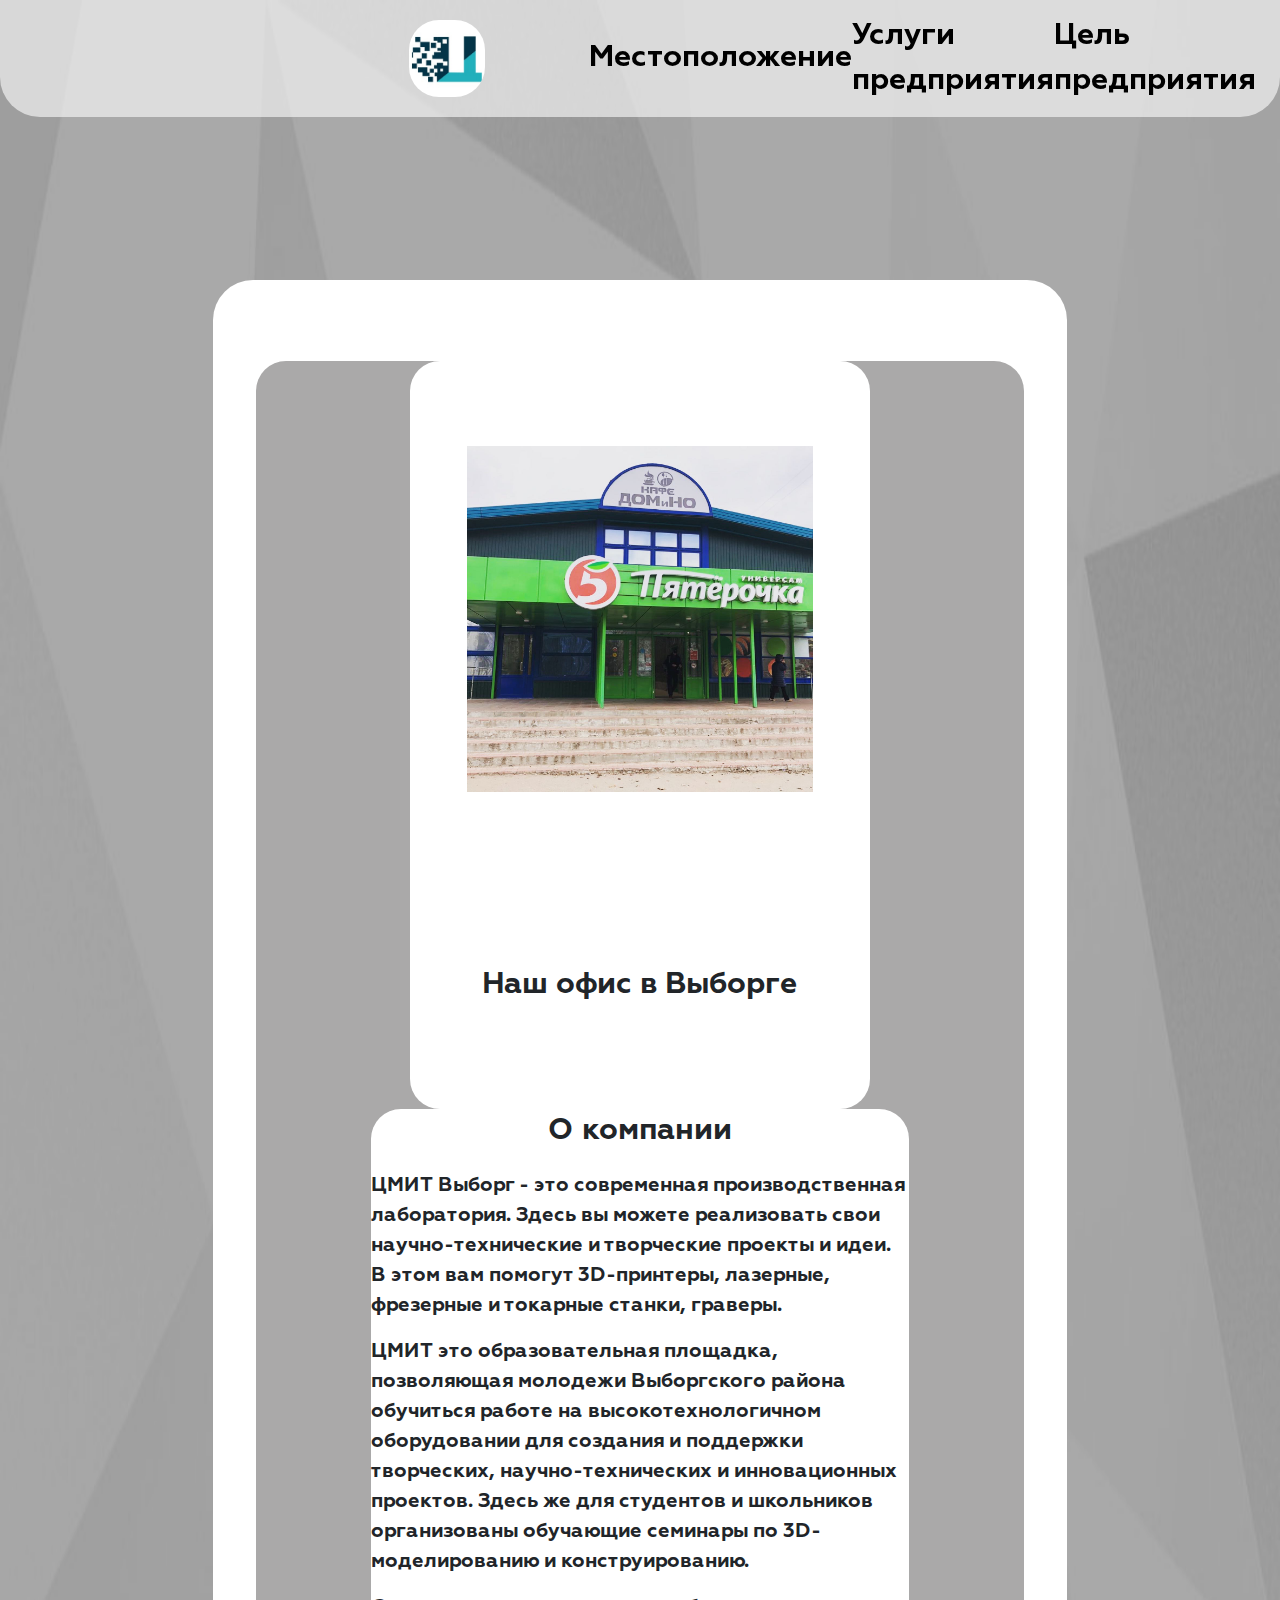
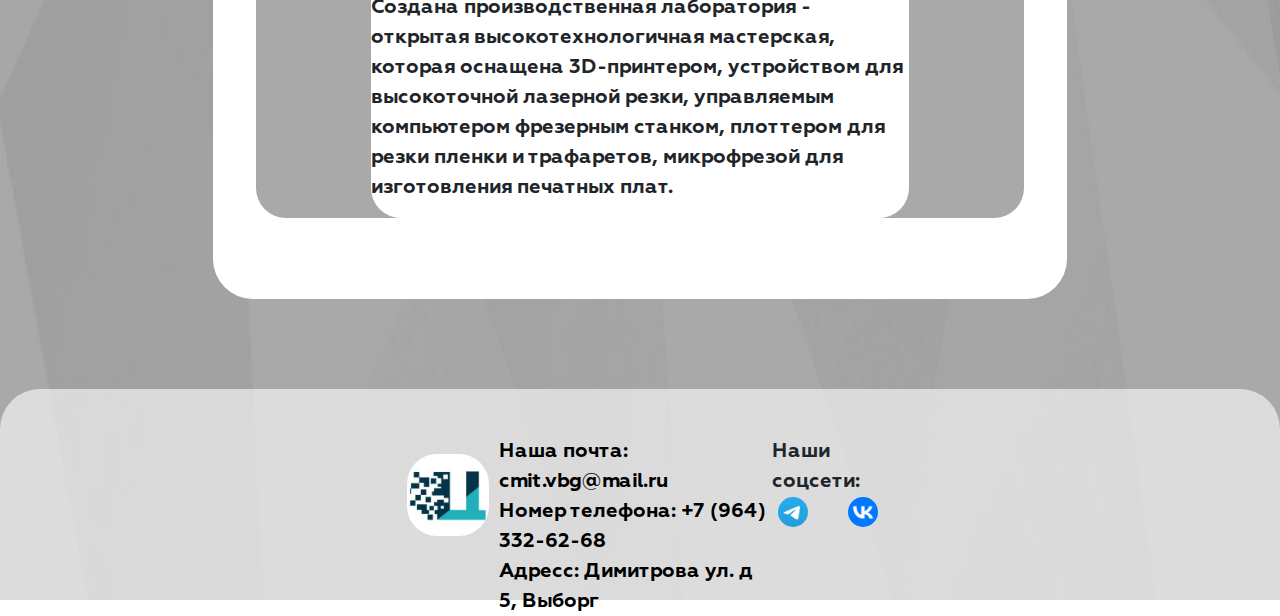
<file: index.html>
<!DOCTYPE html>
<html lang="en">
  <head>
    <meta charset="UTF-8" />
    <meta name="viewport" content="width=device-width, initial-scale=1.0" />
    <title>ЦМИТ</title>
    <link rel="stylesheet" href="./style/main.css" />
    <link rel="stylesheet" href="./fonts/stylesheet.css" />
    <link
      href="https://cdn.jsdelivr.net/npm/bootstrap@5.3.3/dist/css/bootstrap.min.css"
      rel="stylesheet"
      integrity="sha384-QWTKZyjpPEjISv5WaRU9OFeRpok6YctnYmDr5pNlyT2bRjXh0JMhjY6hW+ALEwIH"
      crossorigin="anonymous"
    />
    <link rel="shortcut icon" href="./imsges/logo.png" type="img/png" />
    <script
      src="https://cdn.jsdelivr.net/npm/bootstrap@5.3.3/dist/js/bootstrap.bundle.min.js"
      integrity="sha384-YvpcrYf0tY3lHB60NNkmXc5s9fDVZLESaAA55NDzOxhy9GkcIdslK1eN7N6jIeHz"
      crossorigin="anonymous"
    ></script>
  </head>
  <body>
    <div class="mainblock">
      <div class="fon2">
        <div class="casebig">
          <header class="header">
            <div class="menu-toggle" id="mobile-menu">
              <span class="bar"></span>
              <span class="bar"></span>
              <span class="bar"></span>
            </div>
            <nav class="menu">
              <ul>
                <li>
                  <a class="btn1-txt" href="./location.html">Местоположение</a>
                </li>
                <li>
                  <a class="btn1-txt" href="./katalog.html"
                    >Услуги предприятия</a
                  >
                </li>
                <li>
                  <a class="btn1-txt" href="./goals.html">Цель предприятия</a>
                </li>
              </ul>
            </nav>
            <div class="header-case">
              <a class="logo-href" href="./index.html">
                <img src="./imsges/logo.png" class="logo-href1" alt="#" />
              </a>
              <div class="header-buttonscase">
                <a class="btn1-txt" href="./location.html">Местоположение</a>
                <a class="btn1-txt" href="./katalog.html">Услуги предприятия</a>
                <a class="btn1-txt" href="./goals.html">Цель предприятия</a>
              </div>
            </div>
          </header>
          <div class="block2">
            <div></div>
            <case class="case">
              <div class="case-gray">
                <div class="case-gray1">
                  <img
                    class="case-gray1-png"
                    src="./imsges/ofice.png"
                    alt="#"
                  />
                  <p class="case-gray1-txt">Наш офис в Выборге</p>
                </div>
                <div class="case-gray2">
                  <div>
                    <p class="case-gray2-txt">О компании</p>
                  </div>
                  <div>
                    <p>
                      ЦМИТ Выборг - это современная производственная
                      лаборатория. Здесь вы можете реализовать свои
                      научно-технические и творческие проекты и идеи. В этом вам
                      помогут 3D-принтеры, лазерные, фрезерные и токарные
                      станки, граверы.
                    </p>
                    <p>
                      ЦМИТ это образовательная площадка, позволяющая молодежи
                      Выборгского района обучиться работе на высокотехнологичном
                      оборудовании для создания и поддержки творческих,
                      научно-технических и инновационных проектов. Здесь же для
                      студентов и школьников организованы обучающие семинары по
                      3D-моделированию и конструированию.
                    </p>
                    <p>
                      Cоздана производственная лаборатория - открытая
                      высокотехнологичная мастерская, которая оснащена
                      3D-принтером, устройством для высокоточной лазерной резки,
                      управляемым компьютером фрезерным станком, плоттером для
                      резки пленки и трафаретов, микрофрезой для изготовления
                      печатных плат.
                    </p>
                  </div>
                </div>
              </div>
            </case>
            <div></div>
          </div>
          <footer class="footer">
            <a class="logo-f" href="./index.html">
              <img src="./imsges/logo.png" class="logo-f1" alt="#" />
            </a>
            <div class="head-group1">
              <div class="head-group1min">
                <div class="group-p2-case">
                  Наша почта:
                  <a href="mailto:cmit.vbg@mail.ru" class="group-p2"
                    >cmit.vbg@mail.ru</a
                  >
                </div>
                <div class="group-p2-case">
                  Номер телефона:
                  <a href="tel:+79643326268" class="group-p2"
                    >+7 (964) 332-62-68</a
                  >
                </div>
                <div class="group-p2-case">
                  Адресс:
                  <a href="./location.html" class="group-p2t"
                    >Димитрова ул. д 5, Выборг</a
                  >
                </div>
              </div>
              <div class="head-group2min">
                <div class="group-p2-case1">Наши соцсети:</div>
                <div class="dop">
                  <a class="mini-icon" href="https://t.me/cmitvbg">
                    <img
                      class="mini-icon1"
                      src="./imsges/telegram.png"
                      alt="#"
                    />
                  </a>
                  <a
                    class="mini-icon"
                    href="https://vk.com/cmitvbg?w=club174654185"
                  >
                    <img class="mini-icon1" src="./imsges/vk.png" alt="#" />
                  </a>
                </div>
              </div>
            </div>
          </footer>
        </div>
      </div>
      <div class="fon1">
        <img class="fon1" src="./imsges/fon.png" alt="#" />
      </div>
    </div>
    <script src="./js/main.js"></script>
  </body>
</html>
</file>
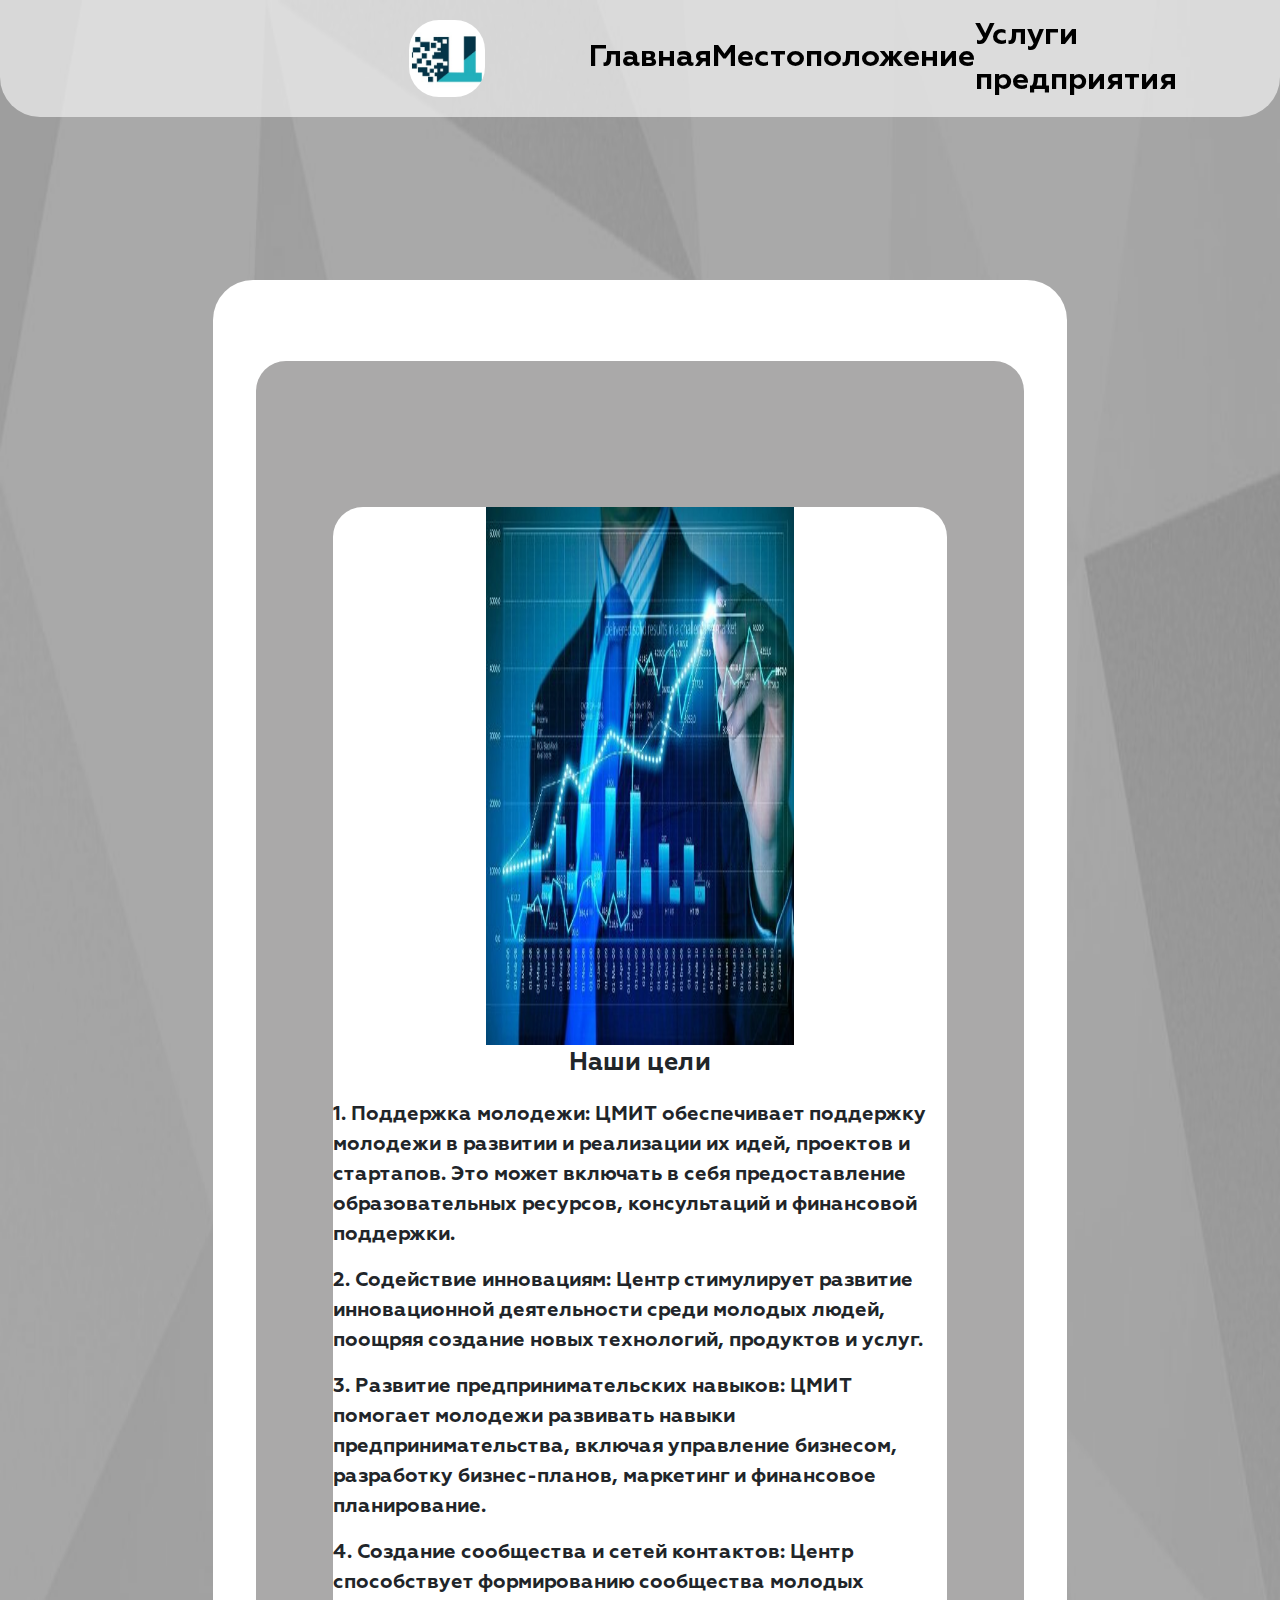
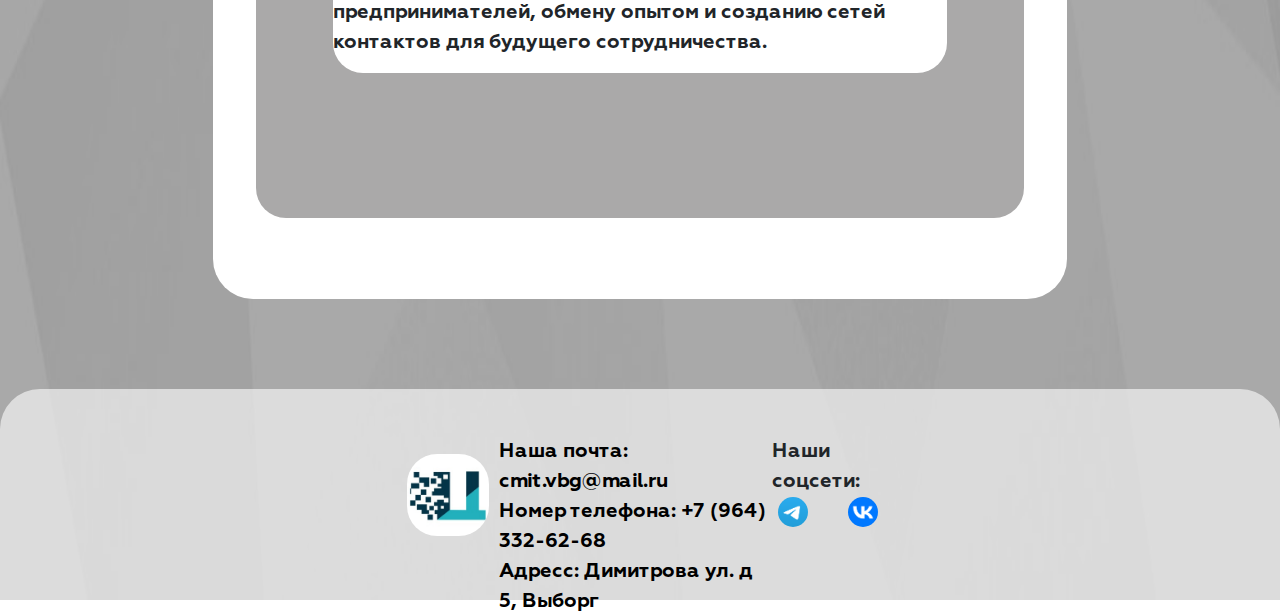
<file: goals.html>
<!DOCTYPE html>
<html lang="en">
  <head>
    <meta charset="UTF-8" />
    <meta name="viewport" content="width=device-width, initial-scale=1.0" />
    <title>ЦМИТ</title>
    <link rel="stylesheet" href="./style/goals.css" />
    <link rel="stylesheet" href="./fonts/stylesheet.css" />
    <link
      href="https://cdn.jsdelivr.net/npm/bootstrap@5.3.3/dist/css/bootstrap.min.css"
      rel="stylesheet"
      integrity="sha384-QWTKZyjpPEjISv5WaRU9OFeRpok6YctnYmDr5pNlyT2bRjXh0JMhjY6hW+ALEwIH"
      crossorigin="anonymous"
    />
    <link rel="shortcut icon" href="./imsges/logo.png" type="img/png" />
    <script
      src="https://cdn.jsdelivr.net/npm/bootstrap@5.3.3/dist/js/bootstrap.bundle.min.js"
      integrity="sha384-YvpcrYf0tY3lHB60NNkmXc5s9fDVZLESaAA55NDzOxhy9GkcIdslK1eN7N6jIeHz"
      crossorigin="anonymous"
    ></script>
  </head>
  <body>
    <div class="mainblock">
      <div class="fon2">
        <div class="casebig">
          <header class="header">
            <div class="menu-toggle" id="mobile-menu">
              <span class="bar"></span>
              <span class="bar"></span>
              <span class="bar"></span>
            </div>
            <nav class="menu">
              <ul>
                <li>
                  <a class="btn1-txt" href="./index.html">Главная</a>
                </li>
                <li>
                  <a class="btn1-txt" href="./location.html">Местоположение</a>
                </li>
                <li>
                  <a class="btn1-txt" href="./katalog.html"
                    >Услуги предприятия</a
                  >
                </li>
              </ul>
            </nav>
            <div class="header-case">
              <a class="logo-href" href="./index.html">
                <img src="./imsges/logo.png" class="logo-href1" alt="#" />
              </a>
              <div class="header-buttonscase">
                <a class="btn1-txt" href="./index.html">Главная</a>
                <a class="btn1-txt" href="./location.html">Местоположение</a>
                <a class="btn1-txt" href="./katalog.html">Услуги предприятия</a>
              </div>
            </div>
          </header>
          <div class="block2">
            <div></div>
            <case class="case">
              <div class="case-gray">
                <div class="case-gray1">
                  <div class="case-gray1-imgcase">
                    <img
                      width="100%"
                      height="100%"
                      src="./imsges/goals.png"
                      alt="#"
                    />
                  </div>
                  <div>
                    <div class="case-gray1-txt"><p>Наши цели</p></div>
                    <p>
                      1. Поддержка молодежи: ЦМИТ обеспечивает поддержку
                      молодежи в развитии и реализации их идей, проектов и
                      стартапов. Это может включать в себя предоставление
                      образовательных ресурсов, консультаций и финансовой
                      поддержки.
                    </p>
                    <p>
                      2. Содействие инновациям: Центр стимулирует развитие
                      инновационной деятельности среди молодых людей, поощряя
                      создание новых технологий, продуктов и услуг.
                    </p>
                    <p>
                      3. Развитие предпринимательских навыков: ЦМИТ помогает
                      молодежи развивать навыки предпринимательства, включая
                      управление бизнесом, разработку бизнес-планов, маркетинг и
                      финансовое планирование.
                    </p>
                    <p>
                      4. Создание сообщества и сетей контактов: Центр
                      способствует формированию сообщества молодых
                      предпринимателей, обмену опытом и созданию сетей контактов
                      для будущего сотрудничества.
                    </p>
                  </div>
                </div>
              </div>
            </case>
            <div></div>
          </div>
          <footer class="footer">
            <a class="logo-f" href="./index.html">
              <img src="./imsges/logo.png" class="logo-f1" alt="#" />
            </a>
            <div class="head-group1">
              <div class="head-group1min">
                <div class="group-p2-case">
                  Наша почта:
                  <a href="mailto:cmit.vbg@mail.ru" class="group-p2"
                    >cmit.vbg@mail.ru</a
                  >
                </div>
                <div class="group-p2-case">
                  Номер телефона:
                  <a href="tel:+79643326268" class="group-p2"
                    >+7 (964) 332-62-68</a
                  >
                </div>
                <div class="group-p2-case">
                  Адресс:
                  <a href="./location.html" class="group-p2t"
                    >Димитрова ул. д 5, Выборг</a
                  >
                </div>
              </div>
              <div class="head-group2min">
                <div class="group-p2-case1">Наши соцсети:</div>
                <div class="dop">
                  <a class="mini-icon" href="https://t.me/cmitvbg">
                    <img
                      class="mini-icon1"
                      src="./imsges/telegram.png"
                      alt="#"
                    />
                  </a>
                  <a
                    class="mini-icon"
                    href="https://vk.com/cmitvbg?w=club174654185"
                  >
                    <img class="mini-icon1" src="./imsges/vk.png" alt="#" />
                  </a>
                </div>
              </div>
            </div>
          </footer>
        </div>
      </div>
      <div class="fon1">
        <img class="fon1" src="./imsges/fon.png" alt="#" />
      </div>
    </div>
    <script src="./js/main.js"></script>
  </body>
</html>
</file>
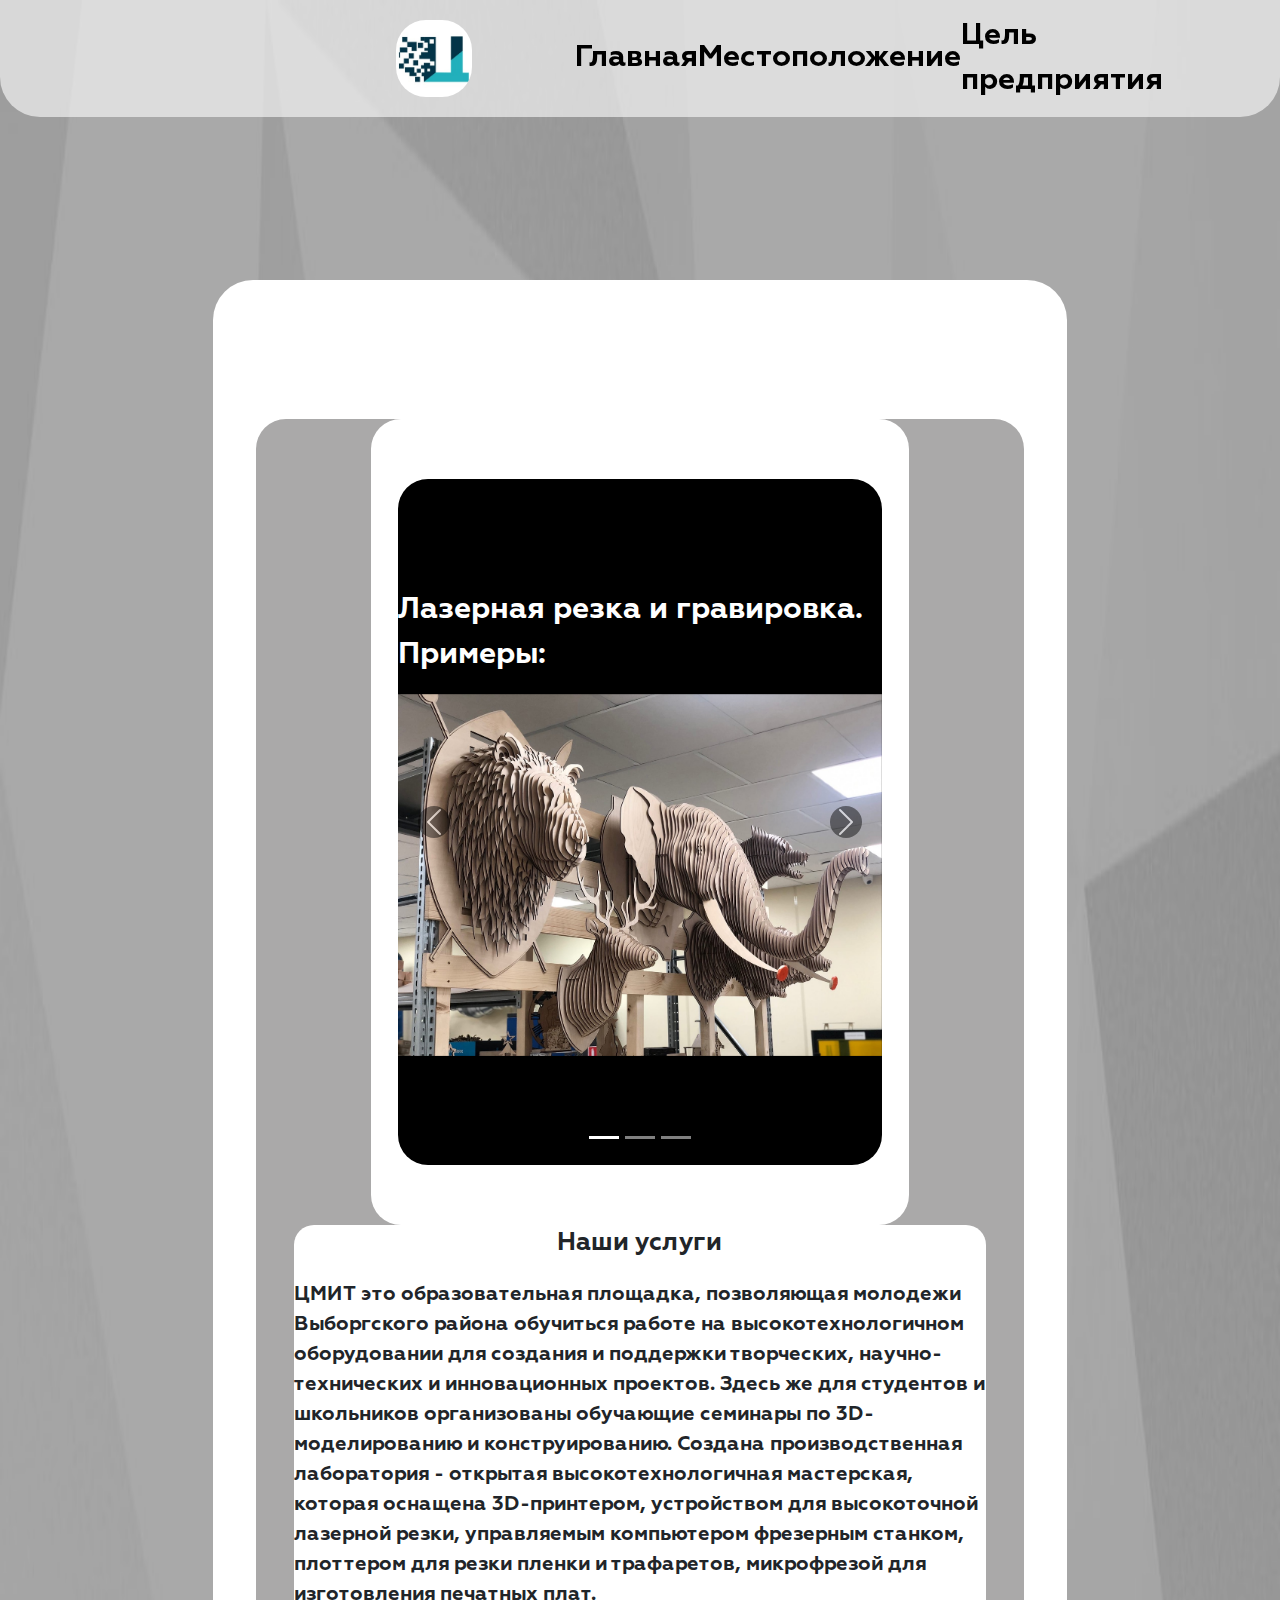
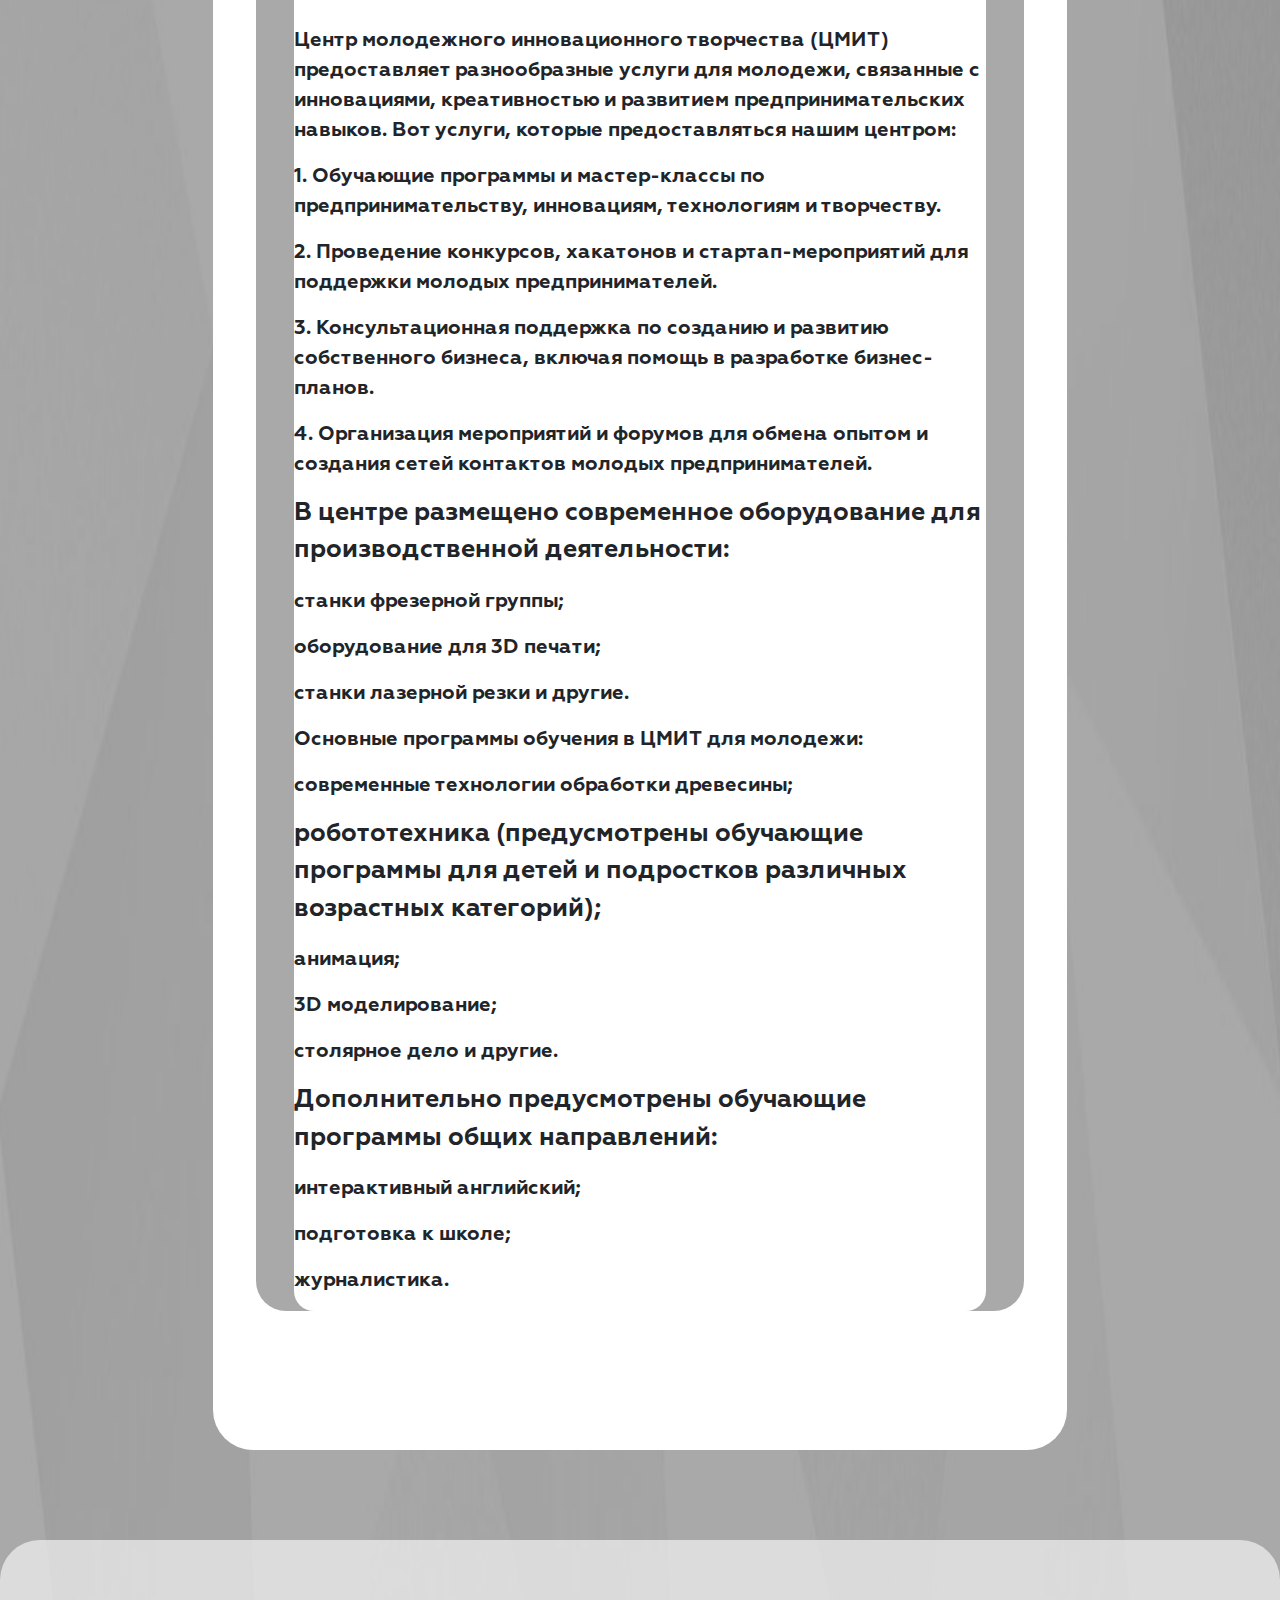
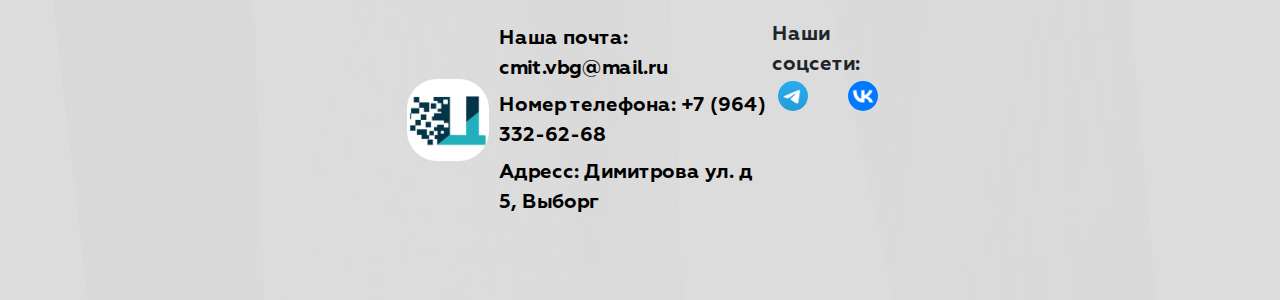
<file: katalog.html>
<!DOCTYPE html>
<html lang="en">
  <head>
    <meta charset="UTF-8" />
    <meta name="viewport" content="width=device-width, initial-scale=1.0" />
    <title>ЦМИТ</title>
    <link rel="stylesheet" href="./style/katalog.css" />
    <link rel="stylesheet" href="./fonts/stylesheet.css" />
    <link
      href="https://cdn.jsdelivr.net/npm/bootstrap@5.3.3/dist/css/bootstrap.min.css"
      rel="stylesheet"
      integrity="sha384-QWTKZyjpPEjISv5WaRU9OFeRpok6YctnYmDr5pNlyT2bRjXh0JMhjY6hW+ALEwIH"
      crossorigin="anonymous"
    />
    <link rel="shortcut icon" href="./imsges/logo.png" type="img/png" />
    <script
      src="https://cdn.jsdelivr.net/npm/bootstrap@5.3.3/dist/js/bootstrap.bundle.min.js"
      integrity="sha384-YvpcrYf0tY3lHB60NNkmXc5s9fDVZLESaAA55NDzOxhy9GkcIdslK1eN7N6jIeHz"
      crossorigin="anonymous"
    ></script>
  </head>
  <body>
    <div class="mainblock">
      <div class="fon2">
        <div class="casebig">
          <header class="header">
            <div class="menu-toggle" id="mobile-menu">
              <span class="bar"></span>
              <span class="bar"></span>
              <span class="bar"></span>
            </div>
            <nav class="menu">
              <ul>
                <li>
                  <a class="btn1-txt" href="./index.html">Главная</a>
                </li>
                <li>
                  <a class="btn1-txt" href="./location.html">Местоположение</a>
                </li>
                <li>
                  <a class="btn1-txt" href="./goals.html">Цель предприятия</a>
                </li>
              </ul>
            </nav>
            <div class="header-case">
              <a class="logo-href" href="./index.html">
                <img src="./imsges/logo.png" class="logo-href1" alt="#" />
              </a>
              <div class="header-buttonscase">
                <a class="btn1-txt" href="./index.html">Главная</a>
                <a class="btn1-txt" href="./location.html">Местоположение</a>
                <a class="btn1-txt" href="./goals.html">Цель предприятия</a>
              </div>
            </div>
          </header>
          <div class="block2">
            <div></div>
            <case class="case">
              <div class="case-gray">
                <div class="case-gray1">
                  <div
                    id="carouselExampleCaptions"
                    class="carousel slide"
                    data-bs-ride="carousel"
                  >
                    <p class="carousel-p">
                      Лазерная резка и гравировка. Примеры:
                    </p>
                    <div class="carousel-indicators">
                      <button
                        type="button"
                        data-bs-target="#carouselExampleCaptions"
                        data-bs-slide-to="0"
                        class="active"
                        aria-current="true"
                        aria-label="Slide 1"
                      ></button>
                      <button
                        type="button"
                        data-bs-target="#carouselExampleCaptions"
                        data-bs-slide-to="1"
                        aria-label="Slide 2"
                      ></button>
                      <button
                        type="button"
                        data-bs-target="#carouselExampleCaptions"
                        data-bs-slide-to="2"
                        aria-label="Slide 3"
                      ></button>
                    </div>
                    <div class="carousel-inner">
                      <div class="carousel-item active">
                        <img
                          src="./imsges/fr1.png"
                          class="d-block w-100 h-100"
                          alt="..."
                        />
                      </div>
                      <div class="carousel-item">
                        <img
                          src="./imsges/fr2.png"
                          class="d-block w-100 h-100"
                          alt="..."
                        />
                      </div>
                      <div class="carousel-item">
                        <img
                          src="./imsges/fr3.png"
                          class="d-block w-100 h-100"
                          alt="..."
                        />
                      </div>
                    </div>
                    <button
                      class="carousel-control-prev"
                      type="button"
                      data-bs-target="#carouselExampleCaptions"
                      data-bs-slide="prev"
                    >
                      <span
                        class="carousel-control-prev-icon"
                        aria-hidden="true"
                      ></span>
                      <span class="visually-hidden">Previous</span>
                    </button>
                    <button
                      class="carousel-control-next"
                      type="button"
                      data-bs-target="#carouselExampleCaptions"
                      data-bs-slide="next"
                    >
                      <span
                        class="carousel-control-next-icon"
                        aria-hidden="true"
                      ></span>
                      <span class="visually-hidden">Next</span>
                    </button>
                  </div>
                </div>
                <div class="case-gray2">
                  <div class="case-gray2-p">
                    <p>Наши услуги</p>
                  </div>
                  <div>
                    <p>
                      ЦМИТ это образовательная площадка, позволяющая молодежи
                      Выборгского района обучиться работе на высокотехнологичном
                      оборудовании для создания и поддержки творческих,
                      научно-технических и инновационных проектов. Здесь же для
                      студентов и школьников организованы обучающие семинары по
                      3D-моделированию и конструированию. Cоздана
                      производственная лаборатория - открытая
                      высокотехнологичная мастерская, которая оснащена
                      3D-принтером, устройством для высокоточной лазерной резки,
                      управляемым компьютером фрезерным станком, плоттером для
                      резки пленки и трафаретов, микрофрезой для изготовления
                      печатных плат.
                    </p>
                    <p>
                      Центр молодежного инновационного творчества (ЦМИТ)
                      предоставляет разнообразные услуги для молодежи, связанные
                      с инновациями, креативностью и развитием
                      предпринимательских навыков. Вот услуги, которые
                      предоставляться нашим центром:
                    </p>
                    <p>
                      1. Обучающие программы и мастер-классы по
                      предпринимательству, инновациям, технологиям и творчеству.
                    </p>
                    <p>
                      2. Проведение конкурсов, хакатонов и стартап-мероприятий
                      для поддержки молодых предпринимателей.
                    </p>
                    <p>
                      3. Консультационная поддержка по созданию и развитию
                      собственного бизнеса, включая помощь в разработке
                      бизнес-планов.
                    </p>
                    <p>
                      4. Организация мероприятий и форумов для обмена опытом и
                      создания сетей контактов молодых предпринимателей.
                    </p>
                    <p class="case-gray2-p1">
                      В центре размещено современное оборудование для
                      производственной деятельности:
                    </p>
                    <p>станки фрезерной группы;</p>
                    <p>оборудование для 3D печати;</p>
                    <p>станки лазерной резки и другие.</p>
                    <p>Основные программы обучения в ЦМИТ для молодежи:</p>
                    <p>современные технологии обработки древесины;</p>
                    <p class="case-gray2-p1">
                      робототехника (предусмотрены обучающие программы для детей
                      и подростков различных возрастных категорий);
                    </p>
                    <p>анимация;</p>
                    <p>3D моделирование;</p>
                    <p>столярное дело и другие.</p>
                    <p class="case-gray2-p1">
                      Дополнительно предусмотрены обучающие программы общих
                      направлений:
                    </p>
                    <p>интерактивный английский;</p>
                    <p>подготовка к школе;</p>
                    <p>журналистика.</p>
                  </div>
                </div>
              </div>
            </case>
            <div></div>
          </div>
          <footer class="footer">
            <a class="logo-f" href="./index.html">
              <img src="./imsges/logo.png" class="logo-f1" alt="#" />
            </a>
            <div class="head-group1">
              <div class="head-group1min">
                <div class="group-p2-case">
                  Наша почта:
                  <a href="mailto:cmit.vbg@mail.ru" class="group-p2"
                    >cmit.vbg@mail.ru</a
                  >
                </div>
                <div class="group-p2-case">
                  Номер телефона:
                  <a href="tel:+79643326268" class="group-p2"
                    >+7 (964) 332-62-68</a
                  >
                </div>
                <div class="group-p2-case">
                  Адресс:
                  <a href="./location.html" class="group-p2t"
                    >Димитрова ул. д 5, Выборг</a
                  >
                </div>
              </div>
              <div class="head-group2min">
                <div class="group-p2-case1">Наши соцсети:</div>
                <div class="dop">
                  <a class="mini-icon" href="https://t.me/cmitvbg">
                    <img
                      class="mini-icon1"
                      src="./imsges/telegram.png"
                      alt="#"
                    />
                  </a>
                  <a
                    class="mini-icon"
                    href="https://vk.com/cmitvbg?w=club174654185"
                  >
                    <img class="mini-icon1" src="./imsges/vk.png" alt="#" />
                  </a>
                </div>
              </div>
            </div>
          </footer>
        </div>
      </div>
      <div class="fon1">
        <img class="fon1" src="./imsges/fon.png" alt="#" />
      </div>
    </div>
    <script src="./js/main.js"></script>
  </body>
</html>
</file>
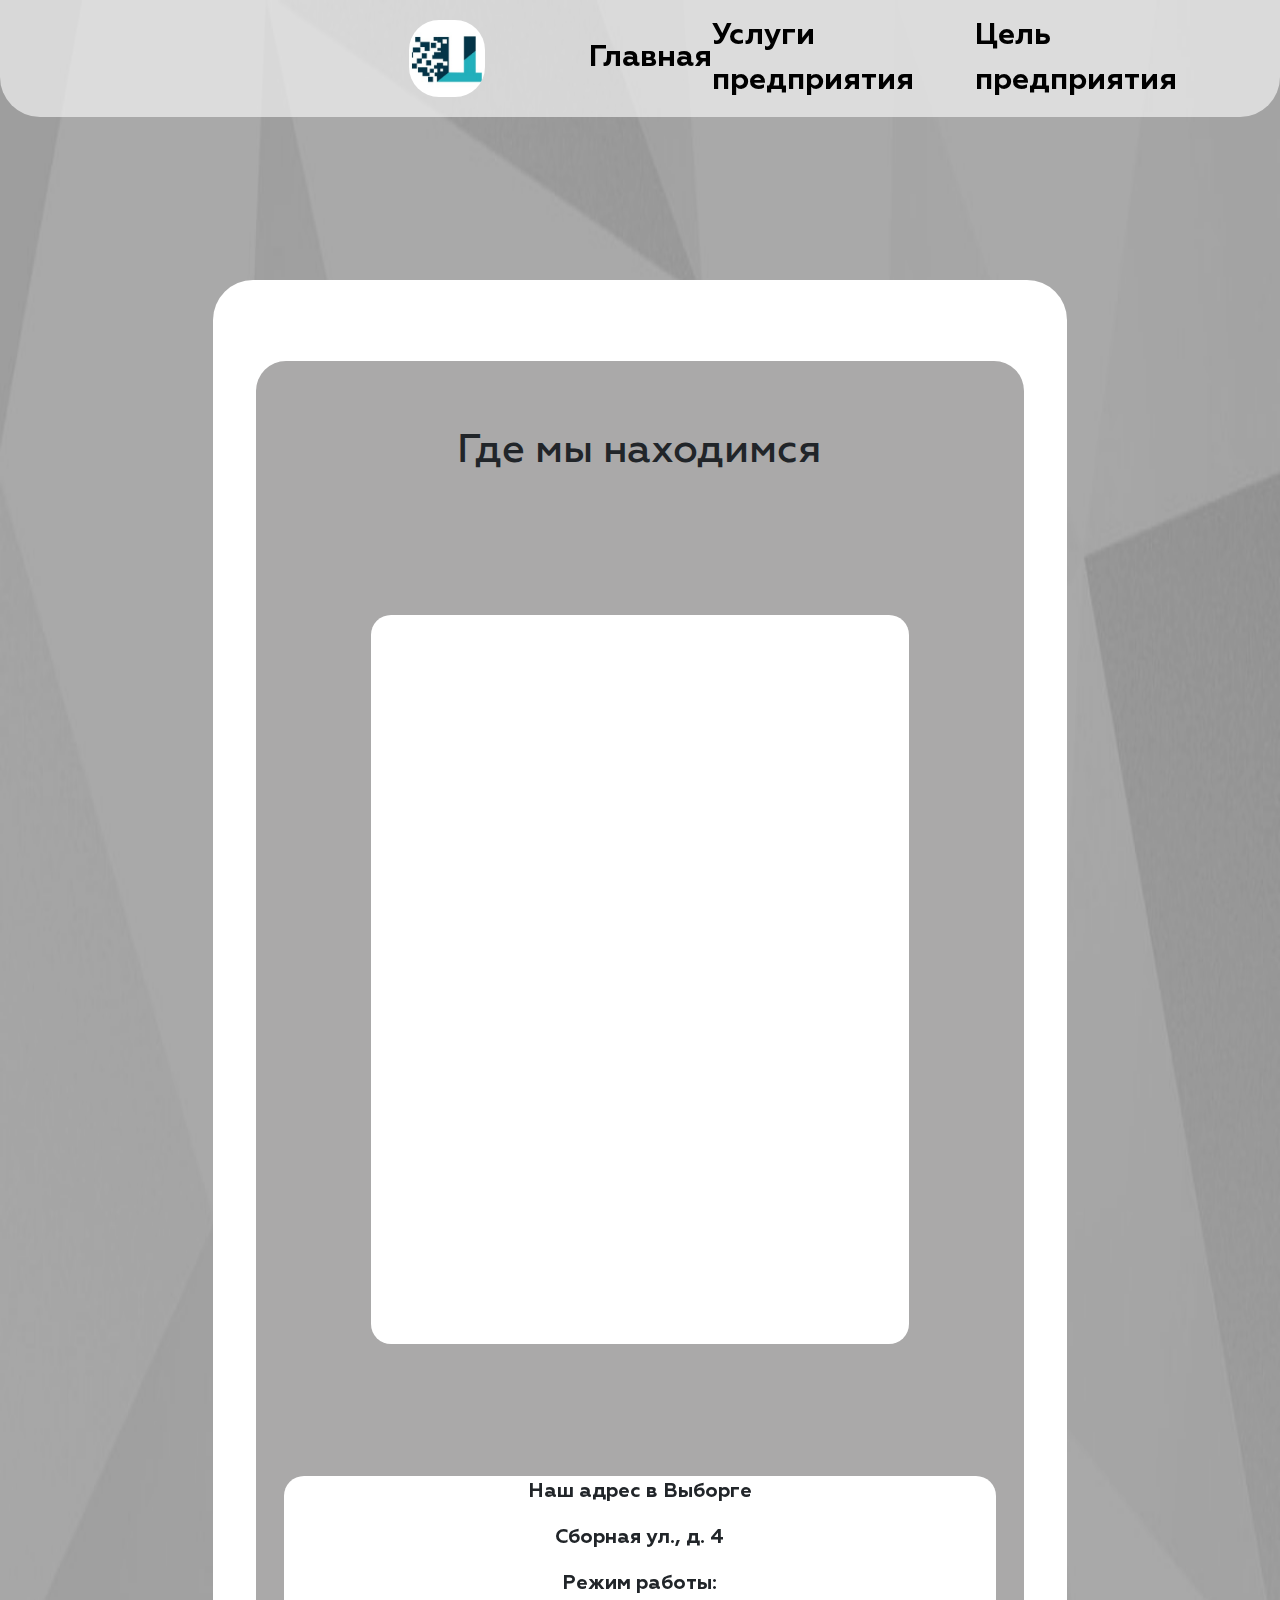
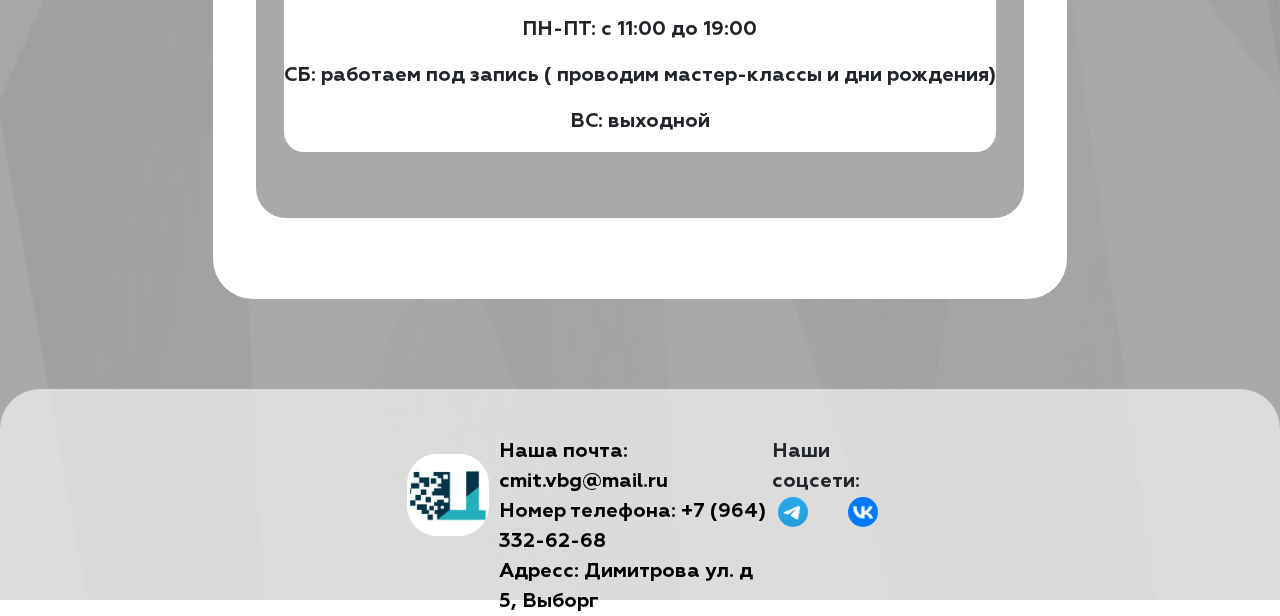
<file: location.html>
<!DOCTYPE html>
<html lang="en">
  <head>
    <meta charset="UTF-8" />
    <meta name="viewport" content="width=device-width, initial-scale=1.0" />
    <title>ЦМИТ</title>
    <link rel="stylesheet" href="./style/location.css" />
    <link rel="stylesheet" href="./fonts/stylesheet.css" />
    <link
      href="https://cdn.jsdelivr.net/npm/bootstrap@5.3.3/dist/css/bootstrap.min.css"
      rel="stylesheet"
      integrity="sha384-QWTKZyjpPEjISv5WaRU9OFeRpok6YctnYmDr5pNlyT2bRjXh0JMhjY6hW+ALEwIH"
      crossorigin="anonymous"
    />
    <link rel="shortcut icon" href="./imsges/logo.png" type="img/png" />
    <script
      src="https://cdn.jsdelivr.net/npm/bootstrap@5.3.3/dist/js/bootstrap.bundle.min.js"
      integrity="sha384-YvpcrYf0tY3lHB60NNkmXc5s9fDVZLESaAA55NDzOxhy9GkcIdslK1eN7N6jIeHz"
      crossorigin="anonymous"
    ></script>
  </head>
  <body>
    <div class="mainblock">
      <div class="fon2">
        <div class="casebig">
          <header class="header">
            <div class="menu-toggle" id="mobile-menu">
              <span class="bar"></span>
              <span class="bar"></span>
              <span class="bar"></span>
            </div>
            <nav class="menu">
              <ul>
                <li>
                  <a class="btn1-txt" href="./index.html">Главная</a>
                </li>
                <li>
                  <a class="btn1-txt" href="./katalog.html"
                    >Услуги предприятия</a
                  >
                </li>
                <li>
                  <a class="btn1-txt" href="./goals.html">Цель предприятия</a>
                </li>
              </ul>
            </nav>
            <div class="header-case">
              <a class="logo-href" href="./index.html">
                <img src="./imsges/logo.png" class="logo-href1" alt="#" />
              </a>
              <div class="header-buttonscase">
                <a class="btn1-txt" href="./index.html">Главная</a>
                <a class="btn1-txt" href="./katalog.html">Услуги предприятия</a>
                <a class="btn1-txt" href="./goals.html">Цель предприятия</a>
              </div>
            </div>
          </header>
          <div class="block2">
            <div></div>
            <case class="case">
              <div class="case-gray">
                <h1 class="text-center gdeMy">Где мы находимся</h1>
                <div class="map-c">
                  <iframe
                    src="//www.google.com/maps/embed?pb=!1m18!1m12!1m3!1d976.1379997021279!2d28.765744702455347!3d60.7044636905186!2m3!1f0!2f0!3f0!3m2!1i1024!2i768!4f13.1!3m3!1m2!1s0x469733937edf370d%3A0xaf4fee7355f900ab!2z0KbQnNCY0KIg0JLRi9Cx0L7RgNCz!5e0!3m2!1sru!2sru!4v1718220741316!5m2!1sru!2sru"
                    width="95%"
                    height="92%"
                    style="border: 30px"
                    allowfullscreen=""
                    loading="lazy"
                    referrerpolicy="no-referrer-when-downgrade"
                  ></iframe>
                </div>
                <div class="map-p">
                  <p>Наш адрес в Выборге</p>
                  <p>Сборная ул., д. 4</p>
                  <p>Режим работы:</p>
                  <p>ПН-ПТ: с 11:00 до 19:00</p>
                  <p>
                    СБ: работаем под запись ( проводим мастер-классы и дни
                    рождения)
                  </p>
                  <p>ВС: выходной</p>
                </div>
              </div>
            </case>
            <div></div>
          </div>
          <footer class="footer">
            <a class="logo-f" href="./index.html">
              <img src="./imsges/logo.png" class="logo-f1" alt="#" />
            </a>
            <div class="head-group1">
              <div class="head-group1min">
                <div class="group-p2-case">
                  Наша почта:
                  <a href="mailto:cmit.vbg@mail.ru" class="group-p2"
                    >cmit.vbg@mail.ru</a
                  >
                </div>
                <div class="group-p2-case">
                  Номер телефона:
                  <a href="tel:+79643326268" class="group-p2"
                    >+7 (964) 332-62-68</a
                  >
                </div>
                <div class="group-p2-case">
                  Адресс:
                  <a href="./location.html" class="group-p2t"
                    >Димитрова ул. д 5, Выборг</a
                  >
                </div>
              </div>
              <div class="head-group2min">
                <div class="group-p2-case1">Наши соцсети:</div>
                <div class="dop">
                  <a class="mini-icon" href="https://t.me/cmitvbg">
                    <img
                      class="mini-icon1"
                      src="./imsges/telegram.png"
                      alt="#"
                    />
                  </a>
                  <a
                    class="mini-icon"
                    href="https://vk.com/cmitvbg?w=club174654185"
                  >
                    <img class="mini-icon1" src="./imsges/vk.png" alt="#" />
                  </a>
                </div>
              </div>
            </div>
          </footer>
        </div>
      </div>
      <div class="fon1">
        <img class="fon1" src="./imsges/fon.png" alt="#" />
      </div>
    </div>
    <script src="./js/main.js"></script>
  </body>
</html>
</file>
<file: style/main.css>
#foobar {
  display: none;
}
body {
  font-family: "Geometria" !important;
  font-size: 20px !important;
  max-width: 1200px;
  height: 100%;
  font-weight: bold !important;
}

* button {
  font-size: 30px !important;
  font-weight: bold !important;
}

.mainblock {
  width: 100%;
  height: 100%;
}
.fon2 {
  position: absolute;
  z-index: 2;
  width: 100%;
  height: 2200px;
  background-color: rgba(1, 1, 1, 0.3);
}
.fon1 {
  position: absolute;
  z-index: -1;
  width: 100%;
  height: 2200px;
}

.casebig {
  display: flex;
  flex-direction: column;
  justify-content: space-between;
  width: 100%;
  height: 100%;
}

.menu {
  visibility: hidden;
}

.header {
  position: fixed;
  z-index: 1;
  display: flex;
  justify-content: center;
  align-items: center;
  width: 100%;
  height: 13%;
  border-bottom-right-radius: 40px;
  border-bottom-left-radius: 40px;
  background-color: rgba(255, 255, 255, 0.6);
}

.header-case {
  width: 70%;
  display: flex;
  align-items: center;
  justify-content: space-around;
}

.logo-href {
  height: 100%;
  width: 10%;
}

.logo-href1 {
  width: 85%;
  border-radius: 30px;
}

.logo-href:hover {
  scale: 0.9;
}

.header-buttonscase {
  display: flex;
  justify-content: space-around;
  align-items: center;
  height: 100%;
  width: 70%;
}
.btn1-txt {
  height: 50%;
  font-size: 30px;
}

.btn1-txt:hover {
  scale: 1.2;
  color: rgb(155, 154, 154);
}
.btn1-txt {
  font-family: "Geometria";
  text-decoration: none;
  color: black;
}

.header-buttonscase1 {
  display: flex;
  justify-content: space-around;
  align-items: center;
  height: 100%;
  width: 30%;
  background-color: rgba(170, 169, 169, 0.7);
  border-bottom-right-radius: 40px;
  border-bottom-left-radius: 40px;
}
.btn2 {
  display: flex;
  align-items: center;
  justify-content: center;
  width: 35%;
  height: 50%;
  background-color: white;
  border-radius: 30px;
}

.btn2:hover {
  scale: 1.2;
  background-color: antiquewhite;
}

.btn2-txt {
  font-family: "Geometria";
  text-decoration: none;
  color: black;
}

.footer {
  margin-top: 120px;
  display: flex;
  justify-content: center;
  align-items: center;
  width: 100%;
  height: 13%;
  border-top-right-radius: 40px;
  border-top-left-radius: 40px;
  background-color: rgba(255, 255, 255, 0.6);
}

.logo-f {
  display: flex;
  align-items: center;
  justify-content: center;
  height: 90%;
  width: 8%;
}
.logo-f1 {
  width: 80%;
  border-radius: 30px;
}

.logo-f1:hover {
  scale: 0.9;
}

.head-group1 {
  display: flex;
  align-items: center;
  justify-content: space-around;
  width: 30%;
  height: 80%;
}
.head-group1min {
  display: flex;
  flex-direction: column;
  justify-content: space-around;
  height: 70%;
}
.group-p2-case {
  color: black;
}
.group-p2 {
  color: black;
  text-decoration: none;
}
.group-p2t {
  color: black;
  text-decoration: none;
}

.group-p2:hover {
  scale: 1.2;
  color: rgb(155, 154, 154);
}

.group-p2t:hover {
  scale: 1.2;
  color: rgb(155, 154, 154);
}

.head-group2min {
  display: flex;
  align-items: center;
  flex-direction: column;
  justify-content: space-between;
  height: 70%;
  width: 40%;
}
.group-p2-case1 {
}
.dop {
  display: flex;
  justify-content: space-between;
  width: 90%;
  height: 70%;
}
.mini-icon {
  width: 30%;
  height: 100%;
}
.mini-icon1 {
  width: 100%;
  border-radius: 20px;
}

.mini-icon1:hover {
  scale: 0.9;
}

.block2 {
  margin-top: 250px;
  display: grid;
  grid-template-columns: 1fr 4fr 1fr;
  width: 100%;
  height: 100%;
}

.case {
  display: flex;
  justify-content: center;
  align-items: center;
  margin-top: 30px;
  width: 100%;
  height: 100%;
  background-color: white;
  border-radius: 40px;
}

.btn3-txt {
  color: white;
}

.case-gray {
  display: flex;
  justify-content: space-around;
  align-items: center;
  flex-direction: column;
  width: 90%;
  height: 90%;
  background-color: rgb(170, 169, 169);
  border-radius: 30px;
}

.case-gray1 {
  display: flex;
  align-items: center;
  justify-content: space-around;
  flex-direction: column;
  width: 60%;
  height: 55%;
  background-color: white;
  border-radius: 30px;
}

.case-gray1-png {
  width: 75%;
}

.case-gray1-txt {
  font-size: 30px;
}

.case-gray2 {
  display: flex;
  flex-direction: column;
  align-items: center;
  width: 70%;
  background-color: white;
  border-radius: 30px;
}

.case-gray2-txt {
  font-size: 30px;
}

@media screen and (max-width: 740px) {
  body {
    font-family: "Geometria" !important;
    font-size: 11px !important;
    max-width: 1200px;
    height: 100%;
    font-weight: bold !important;
  }
  .menu-toggle {
    display: block;
    width: 30px;
    height: 20px;
    position: fixed;
    top: 20px;
    right: 20px;
    cursor: pointer;
  }

  .bar {
    display: block;
    width: 100%;
    height: 3px;
    background-color: #333;
    margin: 5px auto;
  }

  .menu {
    visibility: visible;
    position: fixed;
    top: 0;
    right: -300px;
    width: 250px;
    height: 100%;
    background-color: #f4f4f4;
    padding: 80px 0 0 20px;
    transition: right 0.3s ease;
  }

  .menu.open {
    right: 0;
  }

  .menu ul {
    list-style: none;
    padding: 0;
  }

  .menu ul li {
    margin-bottom: 20px;
  }

  .menu ul li a {
    text-decoration: none;
    color: #333;
    font-size: 20px;
  }

  .header-buttonscase {
    display: none;
  }
  .close-button {
    position: absolute;
    top: 10px;
    right: 10px;
    width: 30px;
    height: 30px;
    background-color: transparent;
    border: none;
    cursor: pointer;
  }

  .close-button:before,
  .close-button:after {
    content: "";
    position: absolute;
    top: 50%;
    left: 0;
    width: 100%;
    height: 2px;
    background-color: black;
  }

  .close-button:before {
    transform: translateY(-50%) rotate(45deg);
  }

  .close-button:after {
    transform: translateY(-50%) rotate(-45deg);
  }

  .logo-href {
    height: 100%;
    width: 20%;
  }

  .logo-href1 {
    width: 85%;
    border-radius: 30px;
  }

  .case-gray1 {
    display: flex;
    align-items: center;
    justify-content: space-around;
    flex-direction: column;
    width: 75%;
    height: 20%;
    background-color: white;
    border-radius: 30px;
  }
  .case-gray1-txt {
    font-size: 13px;
  }
  .case-gray2-txt {
    font-size: 14px;
  }

  .footer {
    margin-top: 120px;
    display: flex;
    justify-content: center;
    align-items: center;
    width: 100%;
    height: 10%;
    border-top-right-radius: 40px;
    border-top-left-radius: 40px;
    background-color: rgba(255, 255, 255, 0.6);
  }

  .logo-f {
    display: flex;
    align-items: center;
    justify-content: center;
    height: 90%;
    width: 20%;
  }
  .logo-f1 {
    width: 80%;
    border-radius: 30px;
  }

  .logo-f1:hover {
    scale: 0.9;
  }

  .head-group1 {
    display: flex;
    align-items: center;
    justify-content: space-around;
    width: 80%;
    height: 80%;
  }
  .head-group1min {
    display: flex;
    flex-direction: column;
    justify-content: space-around;
    height: 70%;
  }
  .group-p2-case {
    color: black;
    font-size: 12px;
  }
  .group-p2 {
    color: black;
    text-decoration: none;
  }
  .group-p2t {
    color: black;
    text-decoration: none;
  }

  .group-p2:hover {
    scale: 1.2;
    color: rgb(155, 154, 154);
  }

  .group-p2t:hover {
    scale: 1.2;
    color: rgb(155, 154, 154);
  }

  .head-group2min {
    display: flex;
    align-items: center;
    flex-direction: column;
    justify-content: space-between;
    height: 70%;
    width: 40%;
  }
  .group-p2-case1 {
  }
  .dop {
    display: flex;
    justify-content: space-between;
    width: 90%;
    height: 70%;
  }
  .mini-icon {
    width: 30%;
    height: 100%;
  }
  .mini-icon1 {
    width: 100%;
    border-radius: 20px;
  }

  .mini-icon1:hover {
    scale: 0.9;
  }
}
</file>
<file: fonts/stylesheet.css>
/* This stylesheet generated by Transfonter (https://transfonter.org) on July 4, 2017 2:48 AM */

@font-face {
	font-family: 'Geometria';
	src: url('Geometria-Thin.eot');
	src: local('Geometria Thin'), local('Geometria-Thin'),
		url('Geometria-Thin.eot?#iefix') format('embedded-opentype'),
		url('Geometria-Thin.woff') format('woff'),
		url('Geometria-Thin.ttf') format('truetype');
	font-weight: 100;
	font-style: normal;
}

@font-face {
	font-family: 'Geometria';
	src: url('Geometria-MediumItalic.eot');
	src: local('Geometria MediumItalic'), local('Geometria-MediumItalic'),
		url('Geometria-MediumItalic.eot?#iefix') format('embedded-opentype'),
		url('Geometria-MediumItalic.woff') format('woff'),
		url('Geometria-MediumItalic.ttf') format('truetype');
	font-weight: 500;
	font-style: italic;
}

@font-face {
	font-family: 'Geometria';
	src: url('Geometria-Italic.eot');
	src: local('Geometria Italic'), local('Geometria-Italic'),
		url('Geometria-Italic.eot?#iefix') format('embedded-opentype'),
		url('Geometria-Italic.woff') format('woff'),
		url('Geometria-Italic.ttf') format('truetype');
	font-weight: normal;
	font-style: italic;
}

@font-face {
	font-family: 'Geometria';
	src: url('Geometria-Heavy.eot');
	src: local('Geometria Heavy'), local('Geometria-Heavy'),
		url('Geometria-Heavy.eot?#iefix') format('embedded-opentype'),
		url('Geometria-Heavy.woff') format('woff'),
		url('Geometria-Heavy.ttf') format('truetype');
	font-weight: 900;
	font-style: normal;
}

@font-face {
	font-family: 'Geometria';
	src: url('Geometria-ExtraBoldItalic.eot');
	src: local('Geometria ExtraBoldItalic'), local('Geometria-ExtraBoldItalic'),
		url('Geometria-ExtraBoldItalic.eot?#iefix') format('embedded-opentype'),
		url('Geometria-ExtraBoldItalic.woff') format('woff'),
		url('Geometria-ExtraBoldItalic.ttf') format('truetype');
	font-weight: 800;
	font-style: italic;
}

@font-face {
	font-family: 'Geometria';
	src: url('Geometria-Medium.eot');
	src: local('Geometria Medium'), local('Geometria-Medium'),
		url('Geometria-Medium.eot?#iefix') format('embedded-opentype'),
		url('Geometria-Medium.woff') format('woff'),
		url('Geometria-Medium.ttf') format('truetype');
	font-weight: 500;
	font-style: normal;
}

@font-face {
	font-family: 'Geometria';
	src: url('Geometria-BoldItalic.eot');
	src: local('Geometria BoldItalic'), local('Geometria-BoldItalic'),
		url('Geometria-BoldItalic.eot?#iefix') format('embedded-opentype'),
		url('Geometria-BoldItalic.woff') format('woff'),
		url('Geometria-BoldItalic.ttf') format('truetype');
	font-weight: bold;
	font-style: italic;
}

@font-face {
	font-family: 'Geometria';
	src: url('Geometria-LightItalic.eot');
	src: local('Geometria LightItalic'), local('Geometria-LightItalic'),
		url('Geometria-LightItalic.eot?#iefix') format('embedded-opentype'),
		url('Geometria-LightItalic.woff') format('woff'),
		url('Geometria-LightItalic.ttf') format('truetype');
	font-weight: 300;
	font-style: italic;
}

@font-face {
	font-family: 'Geometria';
	src: url('Geometria-HeavyItalic.eot');
	src: local('Geometria HeavyItalic'), local('Geometria-HeavyItalic'),
		url('Geometria-HeavyItalic.eot?#iefix') format('embedded-opentype'),
		url('Geometria-HeavyItalic.woff') format('woff'),
		url('Geometria-HeavyItalic.ttf') format('truetype');
	font-weight: 900;
	font-style: italic;
}

@font-face {
	font-family: 'Geometria';
	src: url('Geometria.eot');
	src: local('Geometria'),
		url('Geometria.eot?#iefix') format('embedded-opentype'),
		url('Geometria.woff') format('woff'),
		url('Geometria.ttf') format('truetype');
	font-weight: normal;
	font-style: normal;
}

@font-face {
	font-family: 'Geometria';
	src: url('Geometria-Bold.eot');
	src: local('Geometria Bold'), local('Geometria-Bold'),
		url('Geometria-Bold.eot?#iefix') format('embedded-opentype'),
		url('Geometria-Bold.woff') format('woff'),
		url('Geometria-Bold.ttf') format('truetype');
	font-weight: bold;
	font-style: normal;
}

@font-face {
	font-family: 'Geometria';
	src: url('Geometria-ExtraBold.eot');
	src: local('Geometria ExtraBold'), local('Geometria-ExtraBold'),
		url('Geometria-ExtraBold.eot?#iefix') format('embedded-opentype'),
		url('Geometria-ExtraBold.woff') format('woff'),
		url('Geometria-ExtraBold.ttf') format('truetype');
	font-weight: 800;
	font-style: normal;
}

@font-face {
	font-family: 'Geometria';
	src: url('Geometria-ThinItalic.eot');
	src: local('Geometria ThinItalic'), local('Geometria-ThinItalic'),
		url('Geometria-ThinItalic.eot?#iefix') format('embedded-opentype'),
		url('Geometria-ThinItalic.woff') format('woff'),
		url('Geometria-ThinItalic.ttf') format('truetype');
	font-weight: 100;
	font-style: italic;
}

@font-face {
	font-family: 'Geometria';
	src: url('Geometria-ExtraLightItalic.eot');
	src: local('Geometria ExtraLightItalic'), local('Geometria-ExtraLightItalic'),
		url('Geometria-ExtraLightItalic.eot?#iefix') format('embedded-opentype'),
		url('Geometria-ExtraLightItalic.woff') format('woff'),
		url('Geometria-ExtraLightItalic.ttf') format('truetype');
	font-weight: 200;
	font-style: italic;
}

@font-face {
	font-family: 'Geometria';
	src: url('Geometria-Light.eot');
	src: local('Geometria Light'), local('Geometria-Light'),
		url('Geometria-Light.eot?#iefix') format('embedded-opentype'),
		url('Geometria-Light.woff') format('woff'),
		url('Geometria-Light.ttf') format('truetype');
	font-weight: 300;
	font-style: normal;
}

@font-face {
	font-family: 'Geometria';
	src: url('Geometria-ExtraLight.eot');
	src: local('Geometria ExtraLight'), local('Geometria-ExtraLight'),
		url('Geometria-ExtraLight.eot?#iefix') format('embedded-opentype'),
		url('Geometria-ExtraLight.woff') format('woff'),
		url('Geometria-ExtraLight.ttf') format('truetype');
	font-weight: 200;
	font-style: normal;
}
</file>
<file: style/goals.css>
#foobar {
  display: none;
}
body {
  font-family: "Geometria" !important;
  font-size: 20px !important;
  max-width: 1200px;
  height: 100%;
  font-weight: bold !important;
}

* button {
  font-size: 30px !important;
  font-weight: bold !important;
}

.mainblock {
  width: 100%;
  height: 100%;
}
.fon2 {
  position: absolute;
  z-index: 2;
  width: 100%;
  height: 2200px;
  background-color: rgba(1, 1, 1, 0.3);
}
.fon1 {
  position: absolute;
  z-index: -1;
  width: 100%;
  height: 2200px;
}

.casebig {
  display: flex;
  flex-direction: column;
  justify-content: space-between;
  width: 100%;
  height: 100%;
}

.menu {
  visibility: hidden;
}

.header {
  position: fixed;
  z-index: 1;
  display: flex;
  justify-content: center;
  align-items: center;
  width: 100%;
  height: 13%;
  border-bottom-right-radius: 40px;
  border-bottom-left-radius: 40px;
  background-color: rgba(255, 255, 255, 0.6);
}

.header-case {
  width: 70%;
  display: flex;
  align-items: center;
  justify-content: space-around;
}

.logo-href {
  height: 100%;
  width: 10%;
}

.logo-href1 {
  width: 85%;
  border-radius: 30px;
}

.logo-href:hover {
  scale: 0.9;
}

.header-buttonscase {
  display: flex;
  justify-content: space-around;
  align-items: center;
  height: 100%;
  width: 70%;
}
.btn1-txt {
  height: 50%;
  font-size: 30px;
}

.btn1-txt:hover {
  scale: 1.2;
  color: rgb(155, 154, 154);
}
.btn1-txt {
  font-family: "Geometria";
  text-decoration: none;
  color: black;
}

.header-buttonscase1 {
  display: flex;
  justify-content: space-around;
  align-items: center;
  height: 100%;
  width: 30%;
  background-color: rgba(170, 169, 169, 0.7);
  border-bottom-right-radius: 40px;
  border-bottom-left-radius: 40px;
}
.btn2 {
  display: flex;
  align-items: center;
  justify-content: center;
  width: 35%;
  height: 50%;
  background-color: white;
  border-radius: 30px;
}

.btn2:hover {
  scale: 1.2;
  background-color: antiquewhite;
}

.btn2-txt {
  font-family: "Geometria";
  text-decoration: none;
  color: black;
}

.footer {
  margin-top: 120px;
  display: flex;
  justify-content: center;
  align-items: center;
  width: 100%;
  height: 13%;
  border-top-right-radius: 40px;
  border-top-left-radius: 40px;
  background-color: rgba(255, 255, 255, 0.6);
}

.logo-f {
  display: flex;
  align-items: center;
  justify-content: center;
  height: 90%;
  width: 8%;
}
.logo-f1 {
  width: 80%;
  border-radius: 30px;
}

.logo-f1:hover {
  scale: 0.9;
}

.head-group1 {
  display: flex;
  align-items: center;
  justify-content: space-around;
  width: 30%;
  height: 80%;
}
.head-group1min {
  display: flex;
  flex-direction: column;
  justify-content: space-around;
  height: 70%;
}
.group-p2-case {
  color: black;
}
.group-p2 {
  color: black;
  text-decoration: none;
}
.group-p2t {
  color: black;
  text-decoration: none;
}

.group-p2:hover {
  scale: 1.2;
  color: rgb(155, 154, 154);
}

.group-p2t:hover {
  scale: 1.2;
  color: rgb(155, 154, 154);
}

.head-group2min {
  display: flex;
  align-items: center;
  flex-direction: column;
  justify-content: space-between;
  height: 70%;
  width: 40%;
}
.group-p2-case1 {
}
.dop {
  display: flex;
  justify-content: space-between;
  width: 90%;
  height: 70%;
}
.mini-icon {
  width: 30%;
  height: 100%;
}
.mini-icon1 {
  width: 100%;
  border-radius: 20px;
}

.mini-icon1:hover {
  scale: 0.9;
}

.block2 {
  margin-top: 250px;
  display: grid;
  grid-template-columns: 1fr 4fr 1fr;
  width: 100%;
  height: 100%;
}

.case {
  display: flex;
  justify-content: center;
  align-items: center;
  margin-top: 30px;
  width: 100%;
  height: 100%;
  background-color: white;
  border-radius: 40px;
}

.btn3-txt {
  color: white;
}

.case-gray {
  display: flex;
  justify-content: space-around;
  align-items: center;
  flex-direction: column;
  width: 90%;
  height: 90%;
  background-color: rgb(170, 169, 169);
  border-radius: 30px;
}

.case-gray1 {
  display: flex;
  flex-direction: column;
  align-items: center;
  justify-content: space-around;
  background-color: white;
  width: 80%;
  height: 80%;
  border-radius: 30px;
}

.case-gray1-imgcase {
  width: 50%;
  height: 50%;
}

.case-gray1-txt {
  display: flex;
  align-items: center;
  justify-content: center;
  font-size: 25px;
}

@media screen and (max-width: 740px) {
  body {
    font-family: "Geometria" !important;
    font-size: 12px !important;
    max-width: 1200px;
    height: 100%;
    font-weight: bold !important;
  }
  .menu-toggle {
    display: block;
    width: 30px;
    height: 20px;
    position: fixed;
    top: 20px;
    right: 20px;
    cursor: pointer;
  }

  .bar {
    display: block;
    width: 100%;
    height: 3px;
    background-color: #333;
    margin: 5px auto;
  }

  .menu {
    visibility: visible;
    position: fixed;
    top: 0;
    right: -300px;
    width: 250px;
    height: 100%;
    background-color: #f4f4f4;
    padding: 80px 0 0 20px;
    transition: right 0.3s ease;
  }

  .menu.open {
    right: 0;
  }

  .menu ul {
    list-style: none;
    padding: 0;
  }

  .menu ul li {
    margin-bottom: 20px;
  }

  .menu ul li a {
    text-decoration: none;
    color: #333;
    font-size: 20px;
  }

  .header-buttonscase {
    display: none;
  }
  .close-button {
    position: absolute;
    top: 10px;
    right: 10px;
    width: 30px;
    height: 30px;
    background-color: transparent;
    border: none;
    cursor: pointer;
  }

  .close-button:before,
  .close-button:after {
    content: "";
    position: absolute;
    top: 50%;
    left: 0;
    width: 100%;
    height: 2px;
    background-color: black;
  }

  .close-button:before {
    transform: translateY(-50%) rotate(45deg);
  }

  .close-button:after {
    transform: translateY(-50%) rotate(-45deg);
  }

  .logo-href {
    height: 100%;
    width: 20%;
  }

  .logo-href1 {
    width: 85%;
    border-radius: 30px;
  }

  .case-gray1-imgcase {
    width: 70%;
    height: 20%;
  }

  .case-gray1-txt {
    display: flex;
    align-items: center;
    justify-content: center;
    font-size: 20px;
  }

  .footer {
    margin-top: 120px;
    display: flex;
    justify-content: center;
    align-items: center;
    width: 100%;
    height: 10%;
    border-top-right-radius: 40px;
    border-top-left-radius: 40px;
    background-color: rgba(255, 255, 255, 0.6);
  }

  .logo-f {
    display: flex;
    align-items: center;
    justify-content: center;
    height: 90%;
    width: 20%;
  }
  .logo-f1 {
    width: 80%;
    border-radius: 30px;
  }

  .logo-f1:hover {
    scale: 0.9;
  }

  .head-group1 {
    display: flex;
    align-items: center;
    justify-content: space-around;
    width: 80%;
    height: 80%;
  }
  .head-group1min {
    display: flex;
    flex-direction: column;
    justify-content: space-around;
    height: 70%;
  }
  .group-p2-case {
    color: black;
    font-size: 12px;
  }
  .group-p2 {
    color: black;
    text-decoration: none;
  }
  .group-p2t {
    color: black;
    text-decoration: none;
  }

  .group-p2:hover {
    scale: 1.2;
    color: rgb(155, 154, 154);
  }

  .group-p2t:hover {
    scale: 1.2;
    color: rgb(155, 154, 154);
  }

  .head-group2min {
    display: flex;
    align-items: center;
    flex-direction: column;
    justify-content: space-between;
    height: 70%;
    width: 40%;
  }
  .group-p2-case1 {
  }
  .dop {
    display: flex;
    justify-content: space-between;
    width: 90%;
    height: 70%;
  }
  .mini-icon {
    width: 30%;
    height: 100%;
  }
  .mini-icon1 {
    width: 100%;
    border-radius: 20px;
  }

  .mini-icon1:hover {
    scale: 0.9;
  }
}
</file>
<file: style/katalog.css>
#foobar {
  display: none;
}
body {
  font-family: "Geometria" !important;
  font-size: 20px !important;
  max-width: 1200px;
  height: 100%;
  font-weight: bold !important;
}

* button {
  font-size: 30px !important;
  font-weight: bold !important;
}

.mainblock {
  width: 100%;
  height: 100%;
}
.fon2 {
  position: absolute;
  z-index: 2;
  width: 100%;
  height: 3500px;
  background-color: rgba(1, 1, 1, 0.3);
}
.fon1 {
  position: absolute;
  z-index: -1;
  width: 100%;
  height: 3500px;
}

.casebig {
  display: flex;
  flex-direction: column;
  justify-content: space-between;
  width: 100%;
  height: 100%;
}

.menu {
  visibility: hidden;
}

.header {
  position: fixed;
  z-index: 1;
  display: flex;
  justify-content: center;
  align-items: center;
  width: 100%;
  height: 13%;
  border-bottom-right-radius: 40px;
  border-bottom-left-radius: 40px;
  background-color: rgba(255, 255, 255, 0.6);
}

.header-case {
  width: 70%;
  display: flex;
  align-items: center;
  justify-content: space-around;
}

.logo-href {
  height: 100%;
  width: 10%;
}

.logo-href1 {
  width: 85%;
  border-radius: 30px;
}

.logo-href:hover {
  scale: 0.9;
}

.header-buttonscase {
  display: flex;
  justify-content: space-around;
  align-items: center;
  height: 100%;
  width: 70%;
}
.btn1-txt {
  height: 50%;
  font-size: 30px;
}

.btn1-txt:hover {
  scale: 1.2;
  color: rgb(155, 154, 154);
}
.btn1-txt {
  font-family: "Geometria";
  text-decoration: none;
  color: black;
}

.header-buttonscase1 {
  display: flex;
  justify-content: space-around;
  align-items: center;
  height: 100%;
  width: 30%;
  background-color: rgba(170, 169, 169, 0.7);
  border-bottom-right-radius: 40px;
  border-bottom-left-radius: 40px;
}
.btn2 {
  display: flex;
  align-items: center;
  justify-content: center;
  width: 35%;
  height: 50%;
  background-color: white;
  border-radius: 30px;
}

.btn2:hover {
  scale: 1.2;
  background-color: antiquewhite;
}

.btn2-txt {
  font-family: "Geometria";
  text-decoration: none;
  color: black;
}

.footer {
  margin-top: 120px;
  display: flex;
  justify-content: center;
  align-items: center;
  width: 100%;
  height: 13%;
  border-top-right-radius: 40px;
  border-top-left-radius: 40px;
  background-color: rgba(255, 255, 255, 0.6);
}

.logo-f {
  display: flex;
  align-items: center;
  justify-content: center;
  height: 90%;
  width: 8%;
}
.logo-f1 {
  width: 80%;
  border-radius: 30px;
}

.logo-f1:hover {
  scale: 0.9;
}

.head-group1 {
  display: flex;
  align-items: center;
  justify-content: space-around;
  width: 30%;
  height: 80%;
}
.head-group1min {
  display: flex;
  flex-direction: column;
  justify-content: space-around;
  height: 70%;
}
.group-p2-case {
  color: black;
}
.group-p2 {
  color: black;
  text-decoration: none;
}
.group-p2t {
  color: black;
  text-decoration: none;
}

.group-p2:hover {
  scale: 1.2;
  color: rgb(155, 154, 154);
}

.group-p2t:hover {
  scale: 1.2;
  color: rgb(155, 154, 154);
}

.head-group2min {
  display: flex;
  align-items: center;
  flex-direction: column;
  justify-content: space-between;
  height: 70%;
  width: 40%;
}
.group-p2-case1 {
}
.dop {
  display: flex;
  justify-content: space-between;
  width: 90%;
  height: 70%;
}
.mini-icon {
  width: 30%;
  height: 100%;
}
.mini-icon1 {
  width: 100%;
  border-radius: 20px;
}

.mini-icon1:hover {
  scale: 0.9;
}

.block2 {
  margin-top: 250px;
  display: grid;
  grid-template-columns: 1fr 4fr 1fr;
  width: 100%;
  height: 100%;
}

.case {
  display: flex;
  justify-content: center;
  align-items: center;
  margin-top: 30px;
  width: 100%;
  height: 100%;
  background-color: white;
  border-radius: 40px;
}

.btn3-txt {
  color: white;
}

.case-gray {
  display: flex;
  justify-content: space-around;
  align-items: center;
  flex-direction: column;
  width: 90%;
  height: 90%;
  background-color: rgb(170, 169, 169);
  border-radius: 30px;
}

.case-gray1 {
  display: flex;
  align-items: center;
  justify-content: center;
  background-color: white;
  width: 70%;
  height: 45%;
  border-radius: 30px;
}

#carouselExampleCaptions {
  display: flex;
  flex-direction: column;
  align-items: center;
  justify-content: center;
  width: 90%;
  height: 85%;
  background-color: black;
  border-radius: 30px;
}

.carousel-p {
  color: white;
  font-size: 30px;
}

.carousel-control-prev-icon {
  background-color: rgba(0, 0, 0, 0.9);
  color: black;
  border-radius: 20px;
}

.carousel-control-next-icon {
  background-color: rgba(0, 0, 0, 0.9);
  color: black;
  border-radius: 20px;
}

.case-gray2 {
  width: 90%;
  background-color: white;
  border-radius: 20px;
}

.case-gray2-p {
  display: flex;
  justify-content: center;
  align-items: center;
  font-size: 25px;
}

.case-gray2-p1 {
  font-size: 25px;
  font-weight: bold;
}

@media screen and (max-width: 740px) {
  body {
    font-family: "Geometria" !important;
    font-size: 13px !important;
    max-width: 1200px;
    height: 100%;
    font-weight: bold !important;
  }
  .menu-toggle {
    display: block;
    width: 30px;
    height: 20px;
    position: fixed;
    top: 20px;
    right: 20px;
    cursor: pointer;
  }

  .bar {
    display: block;
    width: 100%;
    height: 3px;
    background-color: #333;
    margin: 5px auto;
  }

  .menu {
    visibility: visible;
    position: fixed;
    top: 0;
    right: -300px;
    width: 250px;
    height: 100%;
    background-color: #f4f4f4;
    padding: 80px 0 0 20px;
    transition: right 0.3s ease;
  }

  .menu.open {
    right: 0;
  }

  .menu ul {
    list-style: none;
    padding: 0;
  }

  .menu ul li {
    margin-bottom: 20px;
  }

  .menu ul li a {
    text-decoration: none;
    color: #333;
    font-size: 20px;
  }

  .header-buttonscase {
    display: none;
  }
  .close-button {
    position: absolute;
    top: 10px;
    right: 10px;
    width: 30px;
    height: 30px;
    background-color: transparent;
    border: none;
    cursor: pointer;
  }

  .close-button:before,
  .close-button:after {
    content: "";
    position: absolute;
    top: 50%;
    left: 0;
    width: 100%;
    height: 2px;
    background-color: black;
  }

  .close-button:before {
    transform: translateY(-50%) rotate(45deg);
  }

  .close-button:after {
    transform: translateY(-50%) rotate(-45deg);
  }

  .logo-href {
    height: 100%;
    width: 20%;
  }

  .logo-href1 {
    width: 85%;
    border-radius: 30px;
  }
  .case-gray1 {
    display: flex;
    align-items: center;
    justify-content: center;
    background-color: white;
    width: 95%;
    height: 20%;
    border-radius: 30px;
  }
  .carousel-p {
    color: white;
    font-size: 16px;
  }

  .case-gray2-p {
    display: flex;
    justify-content: center;
    align-items: center;
    font-size: 20px;
  }

  .case-gray2-p1 {
    font-size: 20px;
    font-weight: bold;
  }
  .footer {
    margin-top: 120px;
    display: flex;
    justify-content: center;
    align-items: center;
    width: 100%;
    height: 5%;
    border-top-right-radius: 40px;
    border-top-left-radius: 40px;
    background-color: rgba(255, 255, 255, 0.6);
  }

  .logo-f {
    display: flex;
    align-items: center;
    justify-content: center;
    height: 90%;
    width: 20%;
  }
  .logo-f1 {
    width: 80%;
    border-radius: 30px;
  }

  .logo-f1:hover {
    scale: 0.9;
  }

  .head-group1 {
    display: flex;
    align-items: center;
    justify-content: space-around;
    width: 80%;
    height: 80%;
  }
  .head-group1min {
    display: flex;
    flex-direction: column;
    justify-content: space-around;
    height: 70%;
  }
  .group-p2-case {
    color: black;
    font-size: 12px;
  }
  .group-p2 {
    color: black;
    text-decoration: none;
  }
  .group-p2t {
    color: black;
    text-decoration: none;
  }

  .group-p2:hover {
    scale: 1.2;
    color: rgb(155, 154, 154);
  }

  .group-p2t:hover {
    scale: 1.2;
    color: rgb(155, 154, 154);
  }

  .head-group2min {
    display: flex;
    align-items: center;
    flex-direction: column;
    justify-content: space-between;
    height: 70%;
    width: 40%;
  }
  .group-p2-case1 {
  }
  .dop {
    display: flex;
    justify-content: space-between;
    width: 90%;
    height: 70%;
  }
  .mini-icon {
    width: 30%;
    height: 100%;
  }
  .mini-icon1 {
    width: 100%;
    border-radius: 20px;
  }

  .mini-icon1:hover {
    scale: 0.9;
  }
}
</file>
<file: style/location.css>
#foobar {
  display: none;
}
body {
  font-family: "Geometria" !important;
  font-size: 20px !important;
  max-width: 1200px;
  height: 100%;
  font-weight: bold !important;
}

* button {
  font-size: 30px !important;
  font-weight: bold !important;
}

.mainblock {
  width: 100%;
  height: 100%;
}
.fon2 {
  position: absolute;
  z-index: 2;
  width: 100%;
  height: 2200px;
  background-color: rgba(1, 1, 1, 0.3);
}
.fon1 {
  position: absolute;
  z-index: -1;
  width: 100%;
  height: 2200px;
}

.casebig {
  display: flex;
  flex-direction: column;
  justify-content: space-between;
  width: 100%;
  height: 100%;
}

.menu {
  visibility: hidden;
}

.header {
  position: fixed;
  z-index: 1;
  display: flex;
  justify-content: center;
  align-items: center;
  width: 100%;
  height: 13%;
  border-bottom-right-radius: 40px;
  border-bottom-left-radius: 40px;
  background-color: rgba(255, 255, 255, 0.6);
}

.header-case {
  width: 70%;
  display: flex;
  align-items: center;
  justify-content: space-around;
}

.logo-href {
  height: 100%;
  width: 10%;
}

.logo-href1 {
  width: 85%;
  border-radius: 30px;
}

.logo-href:hover {
  scale: 0.9;
}

.header-buttonscase {
  display: flex;
  justify-content: space-around;
  align-items: center;
  height: 100%;
  width: 70%;
}
.btn1-txt {
  height: 50%;
  font-size: 30px;
}

.btn1-txt:hover {
  scale: 1.2;
  color: rgb(155, 154, 154);
}
.btn1-txt {
  font-family: "Geometria";
  text-decoration: none;
  color: black;
}

.header-buttonscase1 {
  display: flex;
  justify-content: space-around;
  align-items: center;
  height: 100%;
  width: 30%;
  background-color: rgba(170, 169, 169, 0.7);
  border-bottom-right-radius: 40px;
  border-bottom-left-radius: 40px;
}
.btn2 {
  display: flex;
  align-items: center;
  justify-content: center;
  width: 35%;
  height: 50%;
  background-color: white;
  border-radius: 30px;
}

.btn2:hover {
  scale: 1.2;
  background-color: antiquewhite;
}

.btn2-txt {
  font-family: "Geometria";
  text-decoration: none;
  color: black;
}

.footer {
  margin-top: 120px;
  display: flex;
  justify-content: center;
  align-items: center;
  width: 100%;
  height: 13%;
  border-top-right-radius: 40px;
  border-top-left-radius: 40px;
  background-color: rgba(255, 255, 255, 0.6);
}

.logo-f {
  display: flex;
  align-items: center;
  justify-content: center;
  height: 90%;
  width: 8%;
}
.logo-f1 {
  width: 80%;
  border-radius: 30px;
}

.logo-f1:hover {
  scale: 0.9;
}

.head-group1 {
  display: flex;
  align-items: center;
  justify-content: space-around;
  width: 30%;
  height: 80%;
}
.head-group1min {
  display: flex;
  flex-direction: column;
  justify-content: space-around;
  height: 70%;
}
.group-p2-case {
  color: black;
}
.group-p2 {
  color: black;
  text-decoration: none;
}
.group-p2t {
  color: black;
  text-decoration: none;
}

.group-p2:hover {
  scale: 1.2;
  color: rgb(155, 154, 154);
}

.group-p2t:hover {
  scale: 1.2;
  color: rgb(155, 154, 154);
}

.head-group2min {
  display: flex;
  align-items: center;
  flex-direction: column;
  justify-content: space-between;
  height: 70%;
  width: 40%;
}
.group-p2-case1 {
}
.dop {
  display: flex;
  justify-content: space-between;
  width: 90%;
  height: 70%;
}
.mini-icon {
  width: 30%;
  height: 100%;
}
.mini-icon1 {
  width: 100%;
  border-radius: 20px;
}

.mini-icon1:hover {
  scale: 0.9;
}

.block2 {
  margin-top: 250px;
  display: grid;
  grid-template-columns: 1fr 4fr 1fr;
  width: 100%;
  height: 100%;
}

.case {
  display: flex;
  justify-content: center;
  align-items: center;
  margin-top: 30px;
  width: 100%;
  height: 100%;
  background-color: white;
  border-radius: 40px;
}

.btn3-txt {
  color: white;
}

.case-gray {
  display: flex;
  justify-content: space-around;
  align-items: center;
  flex-direction: column;
  width: 90%;
  height: 90%;
  background-color: rgb(170, 169, 169);
  border-radius: 30px;
}

.map-c {
  display: flex;
  align-items: center;
  justify-content: center;
  width: 70%;
  height: 50%;
  background-color: white;
  border-radius: 20px;
}

.map-p {
  display: flex;
  flex-direction: column;
  align-items: center;
  background-color: white;
  border-radius: 20px;
}

@media screen and (max-width: 740px) {
  body {
    font-family: "Geometria" !important;
    font-size: 10px !important;
    max-width: 1200px;
    height: 100%;
    font-weight: bold !important;
  }

  .menu-toggle {
    display: block;
    width: 30px;
    height: 20px;
    position: fixed;
    top: 20px;
    right: 20px;
    cursor: pointer;
  }

  .bar {
    display: block;
    width: 100%;
    height: 3px;
    background-color: #333;
    margin: 5px auto;
  }

  .menu {
    visibility: visible;
    position: fixed;
    top: 0;
    right: -300px;
    width: 250px;
    height: 100%;
    background-color: #f4f4f4;
    padding: 80px 0 0 20px;
    transition: right 0.3s ease;
  }

  .menu.open {
    right: 0;
  }

  .menu ul {
    list-style: none;
    padding: 0;
  }

  .menu ul li {
    margin-bottom: 20px;
  }

  .menu ul li a {
    text-decoration: none;
    color: #333;
    font-size: 20px;
  }

  .header-buttonscase {
    display: none;
  }
  .close-button {
    position: absolute;
    top: 10px;
    right: 10px;
    width: 30px;
    height: 30px;
    background-color: transparent;
    border: none;
    cursor: pointer;
  }

  .close-button:before,
  .close-button:after {
    content: "";
    position: absolute;
    top: 50%;
    left: 0;
    width: 100%;
    height: 2px;
    background-color: black;
  }

  .close-button:before {
    transform: translateY(-50%) rotate(45deg);
  }

  .close-button:after {
    transform: translateY(-50%) rotate(-45deg);
  }

  .logo-href {
    height: 100%;
    width: 20%;
  }

  .logo-href1 {
    width: 85%;
    border-radius: 30px;
  }
  .map-c {
    display: flex;
    align-items: center;
    justify-content: center;
    width: 90%;
    height: 25%;
    background-color: white;
    border-radius: 20px;
  }

  .map-p {
    display: flex;
    flex-direction: column;
    align-items: center;
    background-color: white;
    border-radius: 20px;
  }

  .fon2 {
    position: absolute;
    z-index: 2;
    width: 100%;
    height: 1400px;
    background-color: rgba(1, 1, 1, 0.3);
  }
  .fon1 {
    position: absolute;
    z-index: -1;
    width: 100%;
    height: 1400px;
  }
  .footer {
    margin-top: 120px;
    display: flex;
    justify-content: center;
    align-items: center;
    width: 100%;
    height: 18%;
    border-top-right-radius: 40px;
    border-top-left-radius: 40px;
    background-color: rgba(255, 255, 255, 0.6);
  }

  .logo-f {
    display: flex;
    align-items: center;
    justify-content: center;
    height: 90%;
    width: 20%;
  }
  .logo-f1 {
    width: 80%;
    border-radius: 30px;
  }

  .logo-f1:hover {
    scale: 0.9;
  }

  .head-group1 {
    display: flex;
    align-items: center;
    justify-content: space-around;
    width: 80%;
    height: 80%;
  }
  .head-group1min {
    display: flex;
    flex-direction: column;
    justify-content: space-around;
    height: 70%;
  }
  .group-p2-case {
    color: black;
    font-size: 12px;
  }
  .group-p2 {
    color: black;
    text-decoration: none;
  }
  .group-p2t {
    color: black;
    text-decoration: none;
  }

  .group-p2:hover {
    scale: 1.2;
    color: rgb(155, 154, 154);
  }

  .group-p2t:hover {
    scale: 1.2;
    color: rgb(155, 154, 154);
  }

  .head-group2min {
    display: flex;
    align-items: center;
    flex-direction: column;
    justify-content: space-between;
    height: 70%;
    width: 40%;
  }
  .group-p2-case1 {
  }
  .dop {
    display: flex;
    justify-content: space-between;
    width: 90%;
    height: 70%;
  }
  .mini-icon {
    width: 30%;
    height: 100%;
  }
  .mini-icon1 {
    width: 100%;
    border-radius: 20px;
  }

  .mini-icon1:hover {
    scale: 0.9;
  }
}
</file>
